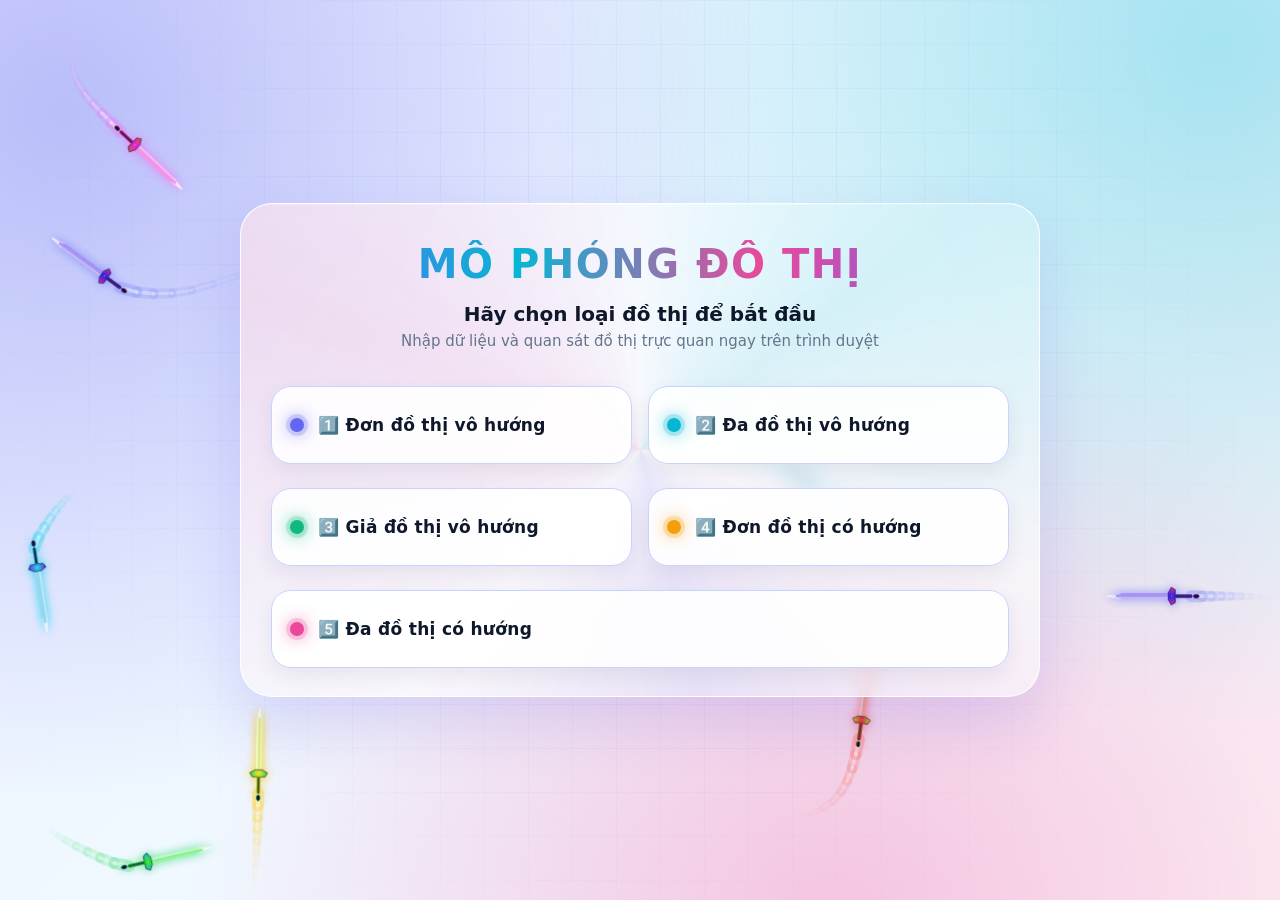
<file: index.html>
<!DOCTYPE html>
<html lang="vi">

<head>
    <meta charset="UTF-8">
    <meta name="viewport" content="width=device-width, initial-scale=1">
    <title>Mô phỏng đồ thị</title>
    <link rel="icon" type="image/svg+xml" href="data:image/svg+xml,%3Csvg%20xmlns=%22http://www.w3.org/2000/svg%22%20viewBox=%220%200%2064%2064%22%3E%3Crect%20width=%2264%22%20height=%2264%22%20rx=%2214%22%20fill=%22%230f172a%22/%3E%3Cg%20stroke=%22%2360a5fa%22%20stroke-width=%224%22%20stroke-linecap=%22round%22%3E%3Cline%20x1=%2216%22%20y1=%2218%22%20x2=%2248%22%20y2=%2216%22/%3E%3Cline%20x1=%2216%22%20y1=%2218%22%20x2=%2232%22%20y2=%2248%22/%3E%3Cline%20x1=%2248%22%20y1=%2216%22%20x2=%2232%22%20y2=%2248%22/%3E%3C/g%3E%3Cg%20fill=%22%23fbbf24%22%20stroke=%22%23f8fafc%22%20stroke-width=%222.5%22%3E%3Ccircle%20cx=%2216%22%20cy=%2218%22%20r=%227%22/%3E%3Ccircle%20cx=%2248%22%20cy=%2216%22%20r=%227%22/%3E%3Ccircle%20cx=%2232%22%20cy=%2248%22%20r=%227%22/%3E%3C/g%3E%3C/svg%3E">
    <link rel="stylesheet" href="css/style.css">
</head>

<body>
    <!-- ===== MÀN HÌNH 1: CHỌN LOẠI ĐỒ THỊ (5 nút do js/giao_dien/doi_giao_dien.js tạo vào #loaiGrid) ===== -->
    <div id="chonLoai">
        <div class="chon-box">
            <h2> MÔ PHỎNG ĐỒ THỊ</h2>
            <p class="chon-mo-ta">Hãy chọn loại đồ thị để bắt đầu</p>
            <p class="chon-sub">Nhập dữ liệu và quan sát đồ thị trực quan ngay trên trình duyệt</p>
            <div class="loai-grid" id="loaiGrid"></div>
        </div>
    </div>

    <!-- ===== MÀN HÌNH 2: MÀN HÌNH CHÍNH (hiện sau khi chọn loại) ===== -->
    <div id="manHinhChinh">
        <!-- Thanh nút góc phải trên (js/giao_dien/thanh_nut.js): hiện đúng nút của chức năng đang chọn (Euler / người phát thư / Kruskal / Prim / Dijkstra) -->
        <div id="thanhNut" class="thanh-nut" hidden></div>
        <h1> MÔ PHỎNG ĐỒ THỊ</h1>
        <div class="selected-type">
            Đang chọn: <span id="loaiDangChon">Chưa chọn</span>
        </div>
        <div class="container">
            <!-- ---- CỘT TRÁI: KHUNG ĐIỀU KHIỂN ---- -->
            <div class="control">
                <h2> Điều khiển</h2>

                <!-- [Mục] Lưu / Reset (luu_tru.js): đồ thị tự động lưu; Reset để về ban đầu -->
                <div class="save-row">
                    <button class="success" onclick="luuNgay(true)">💾 Lưu</button>
                    <button class="danger" onclick="resetDoThi()">↺ Reset</button>
                </div>
                <div class="save-status" id="luuTrangThai">Đồ thị được tự động lưu</div>
                <div class="note ap-dung" data-loai="1,2,3,4,5">📌 <b>Lưu ý:</b> dùng được cho <b>cả 5 loại</b> đồ thị (vô hướng và có hướng).<span class="ap-dung-tt"></span></div>

                <!-- [Mục] Phiên đồ thị: một ô, bấm tiêu đề mới xổ ra -->
                <details class="giai mst-menu">
                    <summary>🗂️ Phiên đồ thị</summary>
                    <div class="giai-body mst-body">
                <div class="note ap-dung" data-loai="1,2,3,4,5">📌 <b>Lưu ý:</b> dùng được cho <b>cả 5 loại</b> đồ thị (vô hướng và có hướng).<span class="ap-dung-tt"></span></div>
                <!-- [Mục] Phiên đồ thị (luu_tru.js): mỗi phiên là 1 đồ thị riêng, bấm vào phiên nào thì đồ thị đó hiện ra -->
                <div class="phien-list" id="danhSachPhien"></div>
                <div class="phien-btns">
                    <button class="success" onclick="phienMoi()">➕ Phiên mới</button>
                    <button class="info" onclick="doiTenPhien()">✏️ Đổi tên</button>
                    <button class="danger" onclick="xoaPhien()">🗑️ Xóa</button>
                </div>
                    </div>
                </details>

                <!-- [Mục] Loại đồ thị: một ô, bấm tiêu đề mới xổ ra (cùng kiểu Phiên đồ thị) -->
                <details class="giai mst-menu">
                    <summary>🧩 Loại đồ thị</summary>
                    <div class="giai-body mst-body">
                        <select id="loai" onchange="hienThiThongTin()"></select>
                    </div>
                </details>

                <!-- [Mục] Giao diện, kiểu nhãn và màu: một ô, bấm tiêu đề mới xổ ra -->
                <details class="giai mst-menu">
                    <summary>🎨 Giao diện &amp; màu sắc</summary>
                    <div class="giai-body mst-body">
                <div class="note ap-dung" data-loai="1,2,3,4,5">📌 <b>Lưu ý:</b> dùng được cho <b>cả 5 loại</b> đồ thị (vô hướng và có hướng).<span class="ap-dung-tt"></span></div>
                <!-- [Mục] Đổi giao diện: Light / Premium / Neon (chonGiaoDien trong doi_giao_dien.js) -->
                <div class="theme-switch">
                    <button class="theme-btn active" id="lightThemeBtn" onclick="chonGiaoDien('light')">☀️ Light</button>
                    <button class="theme-btn" id="premiumThemeBtn" onclick="chonGiaoDien('premium')">✨ Premium</button>
                    <button class="theme-btn" id="darkThemeBtn" onclick="chonGiaoDien('dark')">🌙 Neon</button>
                </div>

                <!-- [Mục] Kiểu nhãn đỉnh/cạnh: Số (0,1,2…) hoặc Chữ (a,b,c…) (chonKieuNhan trong doi_giao_dien.js) -->
                <div class="theme-switch label-switch">
                    <button class="theme-btn active" id="soNhanBtn" onclick="chonKieuNhan('so')">🔢 Nhãn số</button>
                    <button class="theme-btn" id="chuNhanBtn" onclick="chonKieuNhan('chu')">🔤 Nhãn chữ</button>
                </div>
                <div class="note hint" id="goiYNhan">Cạnh hiện dạng (0,1) · (2,3)…</div>

                <!-- [Mục] Chọn màu đỉnh, cạnh, viền, glow (apDungMauDoThi trong doi_giao_dien.js) -->
                <div class="color-row">
                    <div class="color-box"><label for="nodeColor">Màu đỉnh</label><input type="color" id="nodeColor" value="#60a5fa"></div>
                    <div class="color-box"><label for="edgeColor">Màu cạnh</label><input type="color" id="edgeColor" value="#2563eb"></div>
                </div>
                <div class="color-row">
                    <div class="color-box"><label for="nodeBorderColor">Viền đỉnh</label><input type="color" id="nodeBorderColor" value="#0f172a"></div>
                    <div class="color-box"><label for="edgeGlowColor">Glow cạnh</label><input type="color" id="edgeGlowColor" value="#93c5fd"></div>
                </div>
                <button class="info" onclick="apDungMauDoThi()" style="margin-top: 12px;">🎨 Áp dụng màu đồ thị</button>

                    </div>
                </details>

                <!-- [Mục] Tạo đồ thị mới: nhập số đỉnh, số cạnh (taoDoThi trong chinh_sua_canh.js) -->
                <label>Số đỉnh:</label>
                <input type="number" id="soDinh" min="1" value="5">
                <label>Số cạnh:</label>
                <input type="number" id="soCanh" min="0" value="5">
                <button onclick="taoDoThi()">Tạo đồ thị</button>
                <div class="note ap-dung" data-loai="1,2,3,4,5">📌 <b>Lưu ý:</b> dùng được cho <b>cả 5 loại</b> đồ thị (vô hướng và có hướng).<span class="ap-dung-tt"></span></div>
                <div class="note tip">
                    Hướng dẫn: nhập cạnh dạng x y hoặc x y w (w là trọng số), đỉnh từ 0 đến n−1 (hoặc A, B, C… tương ứng). Nhập số hay chữ đều được.
                </div>

                <hr>

                <!-- Mỗi chức năng là một ô <details>: bấm tiêu đề mới xổ ra -->
                <!-- [Mục] Chỉnh sửa cạnh: Thêm (themCanh) / Xóa (xoaCanh) / Sửa (suaCanh) / Sắp xếp lại -->
                <details class="giai mst-menu" data-kq="canh">
                    <summary>✏️ Thêm / xóa / sửa cạnh</summary>
                    <div class="giai-body mst-body">
                <div class="note ap-dung" data-loai="1,2,3,4,5">📌 <b>Lưu ý:</b> dùng được cho <b>cả 5 loại</b> đồ thị (vô hướng và có hướng).<span class="ap-dung-tt"></span></div>
                <div class="note hint">Luật cạnh theo loại: loại 1 không có vòng khuyên và cạnh song song · loại 2 cho cạnh song song · loại 3 cho cả cạnh song song và vòng khuyên · loại 4 (có hướng) mỗi chiều x→y chỉ một cạnh · loại 5 cho cạnh song song x→y. Loại 4, 5 không có vòng khuyên.</div>
                <h3>➕ Thêm cạnh</h3>
                <input type="text" autocomplete="off" id="themX" placeholder="Đỉnh x">
                <input type="text" autocomplete="off" id="themY" placeholder="Đỉnh y">
                <input type="number" id="themW" step="any" placeholder="Trọng số w (có thể bỏ trống)">
                <button class="success" onclick="themCanh()">Thêm cạnh</button>
                <div class="note hint">Ví dụ: 0 1 (hoặc A B) để nối đỉnh 0 (A) với đỉnh 1 (B).</div>

                <!-- [Mục] Xóa cạnh (xoaCanh) -->
                <h3>🗑️ Xóa cạnh</h3>
                <input type="text" autocomplete="off" id="xoaX" placeholder="Đỉnh x">
                <input type="text" autocomplete="off" id="xoaY" placeholder="Đỉnh y">
                <button class="danger" onclick="xoaCanh()">Xóa cạnh</button>

                <!-- [Mục] Sửa cạnh (suaCanh) -->
                <h3>✏️ Sửa cạnh</h3>
                <input type="text" autocomplete="off" id="cuX" placeholder="Đỉnh x cũ">
                <input type="text" autocomplete="off" id="cuY" placeholder="Đỉnh y cũ">
                <input type="text" autocomplete="off" id="moiX" placeholder="Đỉnh x mới">
                <input type="text" autocomplete="off" id="moiY" placeholder="Đỉnh y mới">
                <input type="number" id="moiW" step="any" placeholder="Trọng số mới (bỏ trống = giữ cũ)">
                <button onclick="suaCanh()">Sửa cạnh</button>

                <button class="info" onclick="sapXep()">🔄 Sắp xếp lại</button>
                    </div>
                </details>

                <!-- [Mục] Chu trình Euler: nút điều khiển (htmlDieuKhienEuler trong chu_trinh_euler.js); kết quả hiện ở khung bên phải -->
                <details class="giai mst-menu" data-cn="euler" data-kq="euler">
                    <summary>🔄 Chu trình Euler</summary>
                    <div class="giai-body mst-body">
                <div class="note ap-dung" data-loai="1,2,3,4,5">📌 <b>Lưu ý:</b> dùng được cho <b>cả 5 loại</b> đồ thị. Vô hướng (loại 1–3): các cạnh liên thông và mọi đỉnh bậc chẵn. Có hướng (loại 4–5): liên thông yếu và mọi đỉnh có deg⁺ = deg⁻.<span class="ap-dung-tt"></span></div>
                <div class="note hint">Chọn đỉnh bắt đầu, tô cả chu trình hoặc chạy từng bước. Kết quả xem ở khung bên phải.</div>
                <div id="ctlEuler" class="ctl-kq"><div class="note">Tạo đồ thị để dùng mục này.</div></div>
                    </div>
                </details>

                <!-- [Mục] Bài toán người phát thư (giaiNguoiPhatThu trong nguoi_phat_thu.js) -->
                <details class="giai mst-menu" data-cn="npt" data-kq="npt">
                    <summary>📮 Bài toán người phát thư</summary>
                    <div class="giai-body mst-body">
                <div class="note ap-dung" data-loai="1,2,3">📌 <b>Lưu ý:</b> chỉ dùng được cho <b>loại 1, 2, 3</b> (đồ thị vô hướng), gồm cả phần <b>Đi hành trình</b>; <b>không dùng</b> cho loại 4, 5 (có hướng).<span class="ap-dung-tt"></span></div>
                <div class="note hint">Tìm hành trình ngắn nhất đi qua mọi cạnh rồi quay về (đồ thị vô hướng). Cạnh không có trọng số tính w = 1.</div>
                <button class="success" onclick="giaiNguoiPhatThu()">📮 Phân tích &amp; giải bài toán</button>
                <button class="info" onclick="moPhongNguoiPhatThu()">🎬 Mô phỏng từng bước</button>
                <div id="ctlNPT" class="ctl-kq"></div>   <!-- nút chọn phân hoạch / thêm cạnh / điều khiển từng bước (htmlDieuKhienNPT) -->
                    </div>
                </details>

                <!-- [Mục] Thuật toán tìm cây khung nhỏ nhất: bấm tiêu đề mới xổ ra, trong đó chọn Kruskal (kruskal.js) hoặc Prim (prim.js) -->
                <details class="giai mst-menu" data-kq="kruskal">
                    <summary>🌲 Thuật toán tìm cây khung nhỏ nhất</summary>
                    <div class="giai-body mst-body">
                        <div class="note ap-dung" data-loai="1,2,3">📌 <b>Lưu ý:</b> chỉ dùng được (cả Kruskal và Prim) cho <b>loại 1, 2, 3</b> (đồ thị vô hướng); <b>không dùng</b> cho loại 4, 5 (có hướng).<span class="ap-dung-tt"></span></div>
                        <div class="note hint">Tìm cây khung nhỏ nhất của đồ thị vô hướng có trọng số. Cạnh không có trọng số tính w = 1. Chọn một thuật toán bên dưới.</div>

                        <!-- Kruskal (giaiKruskal trong kruskal.js) -->
                        <div class="mst-algo" data-cn="kruskal" data-kq="kruskal">
                            <b>🌲 Kruskal</b>
                            <div class="note">Xếp cạnh tăng dần, thêm cạnh nào không tạo chu trình.</div>
                            <div class="note ap-dung" data-loai="1,2,3">📌 <b>Lưu ý:</b> chỉ dùng được cho <b>loại 1, 2, 3</b> (đồ thị vô hướng); <b>không dùng</b> cho loại 4, 5 (có hướng).<span class="ap-dung-tt"></span></div>
                            <button class="success" onclick="giaiKruskal()">🌲 Phân tích &amp; giải Kruskal</button>
                            <div id="ctlKruskal" class="ctl-kq"></div>
                        </div>

                        <!-- Prim (giaiPrim trong prim.js) -->
                        <div class="mst-algo" data-cn="prim" data-kq="prim">
                            <b>🌳 Prim</b>
                            <div class="note">Xuất phát từ một đỉnh, mỗi bước thêm cạnh nhỏ nhất nối cây với một đỉnh chưa có trong cây. Ra kết quả sẽ xóa các cạnh thừa; bấm “Hủy mô phỏng” để trả đồ thị về bình thường.</div>
                            <div class="note ap-dung" data-loai="1,2,3">📌 <b>Lưu ý:</b> chỉ dùng được cho <b>loại 1, 2, 3</b> (đồ thị vô hướng); <b>không dùng</b> cho loại 4, 5 (có hướng).<span class="ap-dung-tt"></span></div>
                            <button class="success" onclick="giaiPrim()">🌳 Phân tích &amp; giải Prim</button>
                            <div id="ctlPrim" class="ctl-kq"></div>
                        </div>

                        <!-- Ví dụ dùng chung cho cả hai thuật toán (napViDuKruskal trong kruskal.js) -->
                        <div class="mst-algo">
                            <b>📥 Nạp ví dụ (dùng cho cả hai)</b>
                            <div class="save-row">
                                <button class="info" onclick="napViDuKruskal(1)">Ví dụ (6 đỉnh)</button>
                                <button class="info" onclick="napViDuKruskal(2)">Bài tập (9 đỉnh)</button>
                            </div>
                            <div class="note hint">Ví dụ 6 đỉnh: A, B, C, D, E, F được đánh số 0, 1, 2, 3, 4, 5.</div>
                            <div class="note ap-dung">📌 <b>Lưu ý:</b> cả <b>Ví dụ (6 đỉnh)</b> và <b>Bài tập (9 đỉnh)</b> tự nạp thành <b>loại 1</b> (đơn đồ thị vô hướng, có trọng số) nên dùng được cho: <b>Kruskal, Prim</b>, người phát thư (và đi hành trình), Euler, đường đi &amp; chu trình. Nạp xong mà đổi sang loại 4, 5 (có hướng) thì Kruskal, Prim và người phát thư không còn dùng được.</div>
                        </div>
                    </div>
                </details>

                <!-- [Mục] Đường đi ngắn nhất Dijkstra (dijkstra.js): chọn đỉnh nguồn (và đỉnh đích) -> bấm Bước tiếp / Tự chạy; bảng từng bước + cách giải chi tiết ở khung bên phải -->
                <details class="giai mst-menu" data-cn="dijkstra" data-kq="dijkstra">
                    <summary>🛣️ Đường đi ngắn nhất (Dijkstra)</summary>
                    <div class="giai-body mst-body">
                        <div class="note ap-dung" data-loai="1,2,3,4,5">📌 <b>Lưu ý:</b> dùng được cho <b>cả 5 loại</b> đồ thị. Vô hướng đi được cả hai chiều cạnh; có hướng chỉ đi đúng chiều mũi tên. Cần mọi trọng số ≥ 0 (cạnh không có trọng số tính w = 1).<span class="ap-dung-tt"></span></div>
                        <div class="note hint">Từ một đỉnh nguồn, mỗi bước chốt đỉnh chưa chốt có khoảng cách nhỏ nhất rồi cập nhật các đỉnh kề. Mỗi đỉnh hiện ô (d, p) ngay trên hình; kết quả, bảng các bước và “Cách giải chi tiết” xem ở khung bên phải.</div>
                        <div id="ctlDijkstra" class="ctl-kq"><div class="note">Tạo đồ thị để dùng mục này.</div></div>
                        <div class="mst-algo">
                            <b>📥 Nạp ví dụ</b>
                            <button class="info" onclick="napViDuDijkstra()">Ví dụ trong file Word (8 đỉnh)</button>
                            <div class="note hint">Đỉnh u₀, r, s, t, x, y, z, w được đánh số 0, 1, 2, 3, 4, 5, 6, 7 (bấm “Nhãn chữ” thì hiện A…H). Nguồn là đỉnh 0; kết quả mong đợi: y=1, r=3, z=4, t=6, x=7, s=8, w=9.</div>
                            <div class="note ap-dung">📌 <b>Lưu ý:</b> ví dụ tự nạp thành <b>loại 1</b> (đơn đồ thị vô hướng, có trọng số). Đổi sang loại 4, 5 thì Dijkstra vẫn dùng được nhưng chỉ đi đúng chiều mũi tên.</div>
                        </div>
                    </div>
                </details>

                <!-- [Mục] Đường đi & chu trình (duong_di.js): chọn loại + đỉnh xuất phát / đích -> Tìm kiếm -> bấm một kết quả để tô lên đồ thị -->
                <details class="giai mst-menu dd-menu">
                    <summary>🛤️ Đường đi &amp; chu trình</summary>
                    <div class="giai-body mst-body">
                        <div class="note ap-dung" data-loai="1,2,3,4,5">📌 <b>Lưu ý:</b> dùng được cho <b>cả 5 loại</b> đồ thị. Với đồ thị có hướng, đường đi và chu trình phải đi đúng chiều mũi tên.<span class="ap-dung-tt"></span></div>
                        <label for="ddLoai">Loại đường đi / chu trình:</label>
                        <select id="ddLoai" onchange="ddDoiLoai()">
                            <option value="tatca">Tất cả loại (liệt kê mọi đường, rồi xét từng loại)</option>
                            <optgroup label="Đường đi (từ đỉnh xuất phát đến đỉnh đích)">
                                <option value="duong:sc">Đường đi sơ cấp (không lặp đỉnh)</option>
                                <option value="duong:don">Đường đi đơn (không lặp cạnh)</option>
                                <option value="duong:chung">Đường đi chung (cho phép lặp)</option>
                                <option value="duong:nncanh">Ngắn nhất theo số cạnh</option>
                                <option value="duong:nnw">Ngắn nhất theo tổng trọng số</option>
                            </optgroup>
                            <optgroup label="Chu trình (xuất phát và quay về cùng một đỉnh)">
                                <option value="ct:sc">Chu trình sơ cấp (không lặp đỉnh)</option>
                                <option value="ct:don">Chu trình đơn (không lặp cạnh)</option>
                                <option value="ct:chung">Chu trình chung (cho phép lặp)</option>
                                <option value="ct:nncanh">Chu trình ngắn nhất theo số cạnh</option>
                                <option value="ct:nnw">Chu trình ngắn nhất theo tổng trọng số</option>
                            </optgroup>
                        </select>
                        <div class="dd-row">
                            <div><label for="ddXuatPhat">Đỉnh xuất phát</label><input type="text" autocomplete="off" id="ddXuatPhat" placeholder="vd: 2" oninput="ddGoDinhDau()" onkeydown="if (event.key === 'Enter') ddTim()"></div>
                            <div><label for="ddDich">Đỉnh đích</label><input type="text" autocomplete="off" id="ddDich" placeholder="vd: 7" onkeydown="if (event.key === 'Enter') ddTim()"></div>
                        </div>
                        <div class="save-row">
                            <button class="success" onclick="ddTim()">🔍 Tìm kiếm</button>
                            <button class="danger" onclick="ddXoaTo()">✖ Xóa tô màu</button>
                        </div>
                        <label for="ddLoc">Lọc đường đi nhanh</label>
                        <input type="text" autocomplete="off" id="ddLoc" placeholder="Ví dụ: Nhập 12542 để tìm đường 1->2->5->4->2" oninput="ddLocNhanh()">
                        <label>Kết quả (bấm để xem trên đồ thị):</label>
                        <div class="dd-kq" id="ddKetQua"><div class="dd-rong">Chọn loại, nhập đỉnh rồi bấm “Tìm kiếm”. Với chu trình chỉ cần đỉnh xuất phát. Chọn “Tất cả loại” để xem mọi đường nối 2 đỉnh (mỗi dòng có nhãn sơ cấp / đơn / chung); để trống đỉnh đích hoặc nhập trùng đỉnh xuất phát thì ra các chu trình. Cạnh không có trọng số tính w = 1.</div></div>
                    </div>
                </details>
            </div>

            <!-- ---- CỘT GIỮA: VÙNG ĐỒ THỊ ----
                 svg = hình vẽ đồ thị (ve_do_thi.js) | #thongTin = đỉnh/cạnh, bậc, DANH SÁCH KỀ, ma trận (thong_tin.js) -->
            <div class="graph-area">
                <!-- Thanh phóng to / thu nhỏ nằm ngay trên khung đồ thị (zoom trong ve_do_thi.js) -->
                <div class="zoom-bar" id="zoomBar">
                    <button type="button" id="zoomRa" title="Thu nhỏ" onclick="thuNho()">−</button>
                    <span id="zoomPhanTram" title="Mức phóng to hiện tại">100%</span>
                    <button type="button" id="zoomVao" title="Phóng to" onclick="phongTo()">+</button>
                    <button type="button" class="zoom-dat-lai" title="Về 100%" onclick="datLaiZoom()">⟲ 100%</button>
                </div>
                <svg id="svg"></svg>
                <div class="note foot">Có thể kéo trực tiếp các đỉnh trên màn hình.</div>
            </div>

            <!-- ---- CỘT PHẢI: KHUNG THÔNG TIN (cuộn độc lập) ----
                 #thongTin = đỉnh/cạnh, bậc, DANH SÁCH KỀ, ma trận, Euler, người phát thư... (js/chuc_nang/bieu_dien/thong_tin.js) -->
            <div class="info-area">
                <div id="thongTin">Chưa có đồ thị</div>
            </div>
        </div>
    </div>

    <!-- ===== NẠP SCRIPT (KHÔNG ĐỔI THỨ TỰ): cau_hinh -> trang_thai -> kiem_tra -> doi_giao_dien -> chinh_sua_canh -> ve_do_thi -> dieu_khien_buoc -> ma_tran -> danh_sach_ke -> thanh_phan_lien_thong -> chu_trinh_euler -> nguoi_phat_thu -> kruskal -> prim -> dijkstra -> duong_di -> cach_giai -> thanh_nut -> luu_y_loai -> thong_tin -> luu_tru -> chinh ===== -->
    <script src="js/dung_chung/cau_hinh.js"></script>
    <script src="js/dung_chung/trang_thai.js"></script>
    <script src="js/dung_chung/kiem_tra.js"></script>
    <script src="js/giao_dien/doi_giao_dien.js"></script>
    <script src="js/loi/chinh_sua_canh.js"></script>
    <script src="js/loi/ve_do_thi.js"></script>
    <script src="js/loi/dieu_khien_buoc.js"></script>
    <script src="js/chuc_nang/bieu_dien/ma_tran.js"></script>
    <script src="js/chuc_nang/bieu_dien/danh_sach_ke.js"></script>
    <script src="js/chuc_nang/bieu_dien/thanh_phan_lien_thong.js"></script>
    <script src="js/chuc_nang/chu_trinh_euler.js"></script>
    <script src="js/chuc_nang/nguoi_phat_thu.js"></script>
    <script src="js/chuc_nang/kruskal.js"></script>
    <script src="js/chuc_nang/prim.js"></script>
    <script src="js/chuc_nang/dijkstra.js"></script>
    <script src="js/chuc_nang/duong_di.js"></script>
    <script src="js/chuc_nang/cach_giai.js"></script>
    <script src="js/giao_dien/thanh_nut.js"></script>
    <script src="js/giao_dien/luu_y_loai.js"></script>
    <script src="js/giao_dien/cuon_ket_qua.js"></script>
    <script src="js/chuc_nang/bieu_dien/thong_tin.js"></script>
    <script src="js/loi/luu_tru.js"></script>
    <script src="js/chinh.js"></script>   <!-- khởi động: khôi phục dữ liệu đã lưu (nạp sau cùng) -->

    <!-- ===== HIỆU ỨNG NỀN: phi kiếm bay (chỉ trang trí, không liên quan đồ thị) ===== -->
    <!-- Nền: 8 thanh phi kiếm (màn chọn loại) + 4 thanh bay ngang (màn chính); gốc: 12 (cùng kiểu kiếm của Luu_Tru_Ca_Nhan), 6 màu, bay phía sau, xuyên qua lớp kính mờ của khung đồ thị -->
    <canvas id="swordBg" aria-hidden="true" style="position:fixed;left:0;top:0;width:100%;height:100%;z-index:-1;pointer-events:none"></canvas>
    <script src="js/giao_dien/hieu_ung_phi_kiem.js"></script>
</body>

</html>
</file>
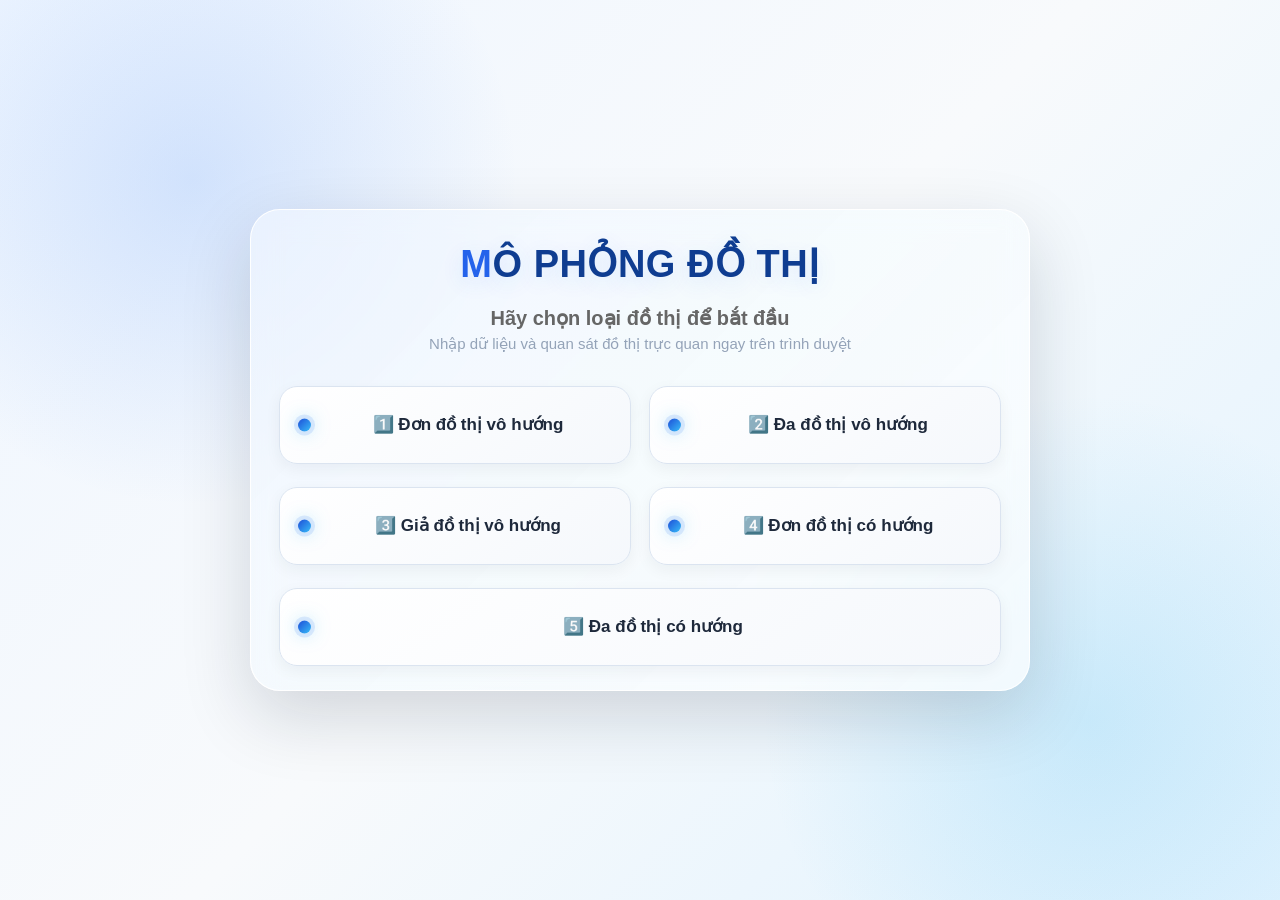
<file: dothi.html>
<!DOCTYPE html>
<html lang="vi">

<head>
    <meta charset="UTF-8">
    <title>Mô phỏng đồ thị</title>

    <style>
        * {
            box-sizing: border-box;
        }

        body {
            margin: 0;
            font-family: Arial, sans-serif;
            background: #f2f4f7;
        }

        h1 {
            text-align: center;
            margin: 15px;
        }

        .container {
            display: flex;
            gap: 15px;
            padding: 15px;
            flex: 1;
            min-height: 0;
            overflow: hidden;
        }

        /* =========================
           BẢNG ĐIỀU KHIỂN
        ========================= */

        .control {
            width: 300px;
            flex: 0 0 300px;
            min-height: 0;
            overflow-y: auto;
            background: white;
            padding: 20px;
            border-radius: 12px;
            box-shadow: 0 3px 10px #aaa;
        }

        .theme-switch {
            display: grid;
            grid-template-columns: repeat(3, 1fr);
            gap: 8px;
            margin: 12px 0 8px;
        }

        .theme-btn {
            width: 100%;
            padding: 10px 8px;
            border-radius: 10px;
            border: 1px solid #cbd5e1;
            background: #f8fafc;
            color: #0f172a;
            font-weight: 700;
            transition: 0.2s ease;
        }

        .theme-btn.active {
            background: linear-gradient(135deg, #2563eb, #0ea5e9);
            color: white;
            border-color: transparent;
            box-shadow: 0 8px 18px rgba(37, 99, 235, 0.26);
        }

        .control h2 {
            margin-top: 0;
        }

        label {
            display: block;
            margin-top: 12px;
            font-weight: bold;
        }

        .color-row {
            display: grid;
            grid-template-columns: 1fr 1fr;
            gap: 10px;
            margin-top: 10px;
        }

        .color-box {
            display: flex;
            flex-direction: column;
            gap: 6px;
        }

        .color-box label {
            margin-top: 0;
            font-size: 13px;
        }

        input[type="color"] {
            width: 100%;
            min-height: 42px;
            padding: 4px !important;
            border-radius: 10px;
            background: white;
            border: 1px solid #cbd5e1;
            cursor: pointer;
        }

        input,
        select,
        button {
            width: 100%;
            padding: 9px;
            margin-top: 5px;
            border-radius: 6px;
            border: 1px solid #aaa;
        }

        button {
            cursor: pointer;
            background: #2196f3;
            color: white;
            border: none;
            font-weight: bold;
        }

        button:hover {
            background: #1976d2;
        }

        .danger {
            background: #e53935;
        }

        .danger:hover {
            background: #c62828;
        }

        .success {
            background: #43a047;
        }

        .success:hover {
            background: #2e7d32;
        }

        .info {
            background: #757575;
        }

        /* =========================
           KHU VỰC ĐỒ THỊ
        ========================= */

        .graph-area {
            flex: 1;
            min-width: 0;
            min-height: 0;
            background: linear-gradient(135deg, rgba(255,255,255,0.98), rgba(239,246,255,0.96));
            border-radius: 18px;
            box-shadow: 0 18px 42px rgba(30, 41, 59, 0.12);
            overflow-x: hidden;
            overflow-y: auto;
            border: 1px solid rgba(148, 163, 184, 0.3);
        }

        svg {
            width: 100%;
            height: 700px;
            background:
                radial-gradient(circle at 50% 20%, rgba(96, 165, 250, 0.09), transparent 30%),
                linear-gradient(180deg, rgba(255,255,255,0.8), rgba(238,242,255,0.95));
            display: block;
        }

        /* =========================
           ĐỈNH
        ========================= */

        .node {
            fill: lightblue;
            stroke: black;
            stroke-width: 2;
            cursor: grab;
        }

        .node:hover {
            fill: #90caf9;
        }

        .node-text {
            font-size: 16px;
            font-weight: bold;
            text-anchor: middle;
            dominant-baseline: middle;
            pointer-events: none;
        }

        /* =========================
           CẠNH
        ========================= */

        .edge {
            stroke: #1d4ed8;
            stroke-width: 3.2;
            fill: none;
            stroke-linecap: round;
            stroke-linejoin: round;
            filter: drop-shadow(0 0 10px rgba(37, 99, 235, 0.45));
        }

        .edge-label {
            fill: #0f172a;
            font-size: 13px;
            font-weight: 700;
            text-anchor: middle;
            letter-spacing: 0.02em;
            paint-order: stroke;
            stroke: rgba(255,255,255,0.8);
            stroke-width: 2px;
        }

        .edge-hit {
            stroke: transparent;
            stroke-width: 15;
            fill: none;
            cursor: pointer;
        }

        /* =========================
           THÔNG TIN
        ========================= */

        #thongTin {
            margin-top: 15px;
            padding: 10px;
            background: #eeeeee;
            border-radius: 8px;
            font-size: 14px;
        }

        .degree-values {
            line-height: 1.8;
        }

        .degree-category,
        .degree-total {
            margin-top: 8px;
            padding: 9px 10px;
            border-radius: 8px;
            background: rgba(148, 163, 184, 0.14);
        }

        .degree-total-heading {
            margin: 24px 0 8px;
            font-size: 20px;
        }

        .degree-total {
            border-left: 3px solid #d4a017;
            font-weight: 700;
        }

        .directed-degree-heading {
            margin: 24px 0 8px;
        }

        .directed-degree-table-wrap {
            overflow-x: auto;
            padding: 10px;
            border: 1px solid #e2e8f0;
            border-radius: 10px;
            background: rgba(255, 255, 255, 0.75);
        }

        .directed-degree-table {
            width: 100%;
            border-collapse: collapse;
            text-align: center;
        }

        .directed-degree-table th,
        .directed-degree-table td {
            padding: 7px 10px;
            border-bottom: 1px solid #e2e8f0;
        }

        .directed-degree-table tbody tr:nth-child(even) {
            background: rgba(148, 163, 184, 0.12);
        }

        .directed-degree-sums {
            margin-top: 8px;
            padding: 9px 10px;
            border-left: 3px solid #d4a017;
            border-radius: 8px;
            background: rgba(148, 163, 184, 0.18);
            font-weight: 700;
            line-height: 1.8;
        }

        .adjacency-matrix-heading {
            margin: 24px 0 8px;
        }

        .adjacency-matrix-wrap {
            overflow: auto;
            max-width: 100%;
            padding: 10px;
            border: 1px solid #e2e8f0;
            border-radius: 10px;
            background: rgba(255, 255, 255, 0.75);
        }

        .adjacency-matrix {
            border-collapse: collapse;
            text-align: center;
            min-width: 100%;
        }

        .adjacency-matrix th,
        .adjacency-matrix td {
            min-width: 38px;
            padding: 7px 10px;
            border-bottom: 1px solid #e2e8f0;
        }

        .adjacency-matrix thead th,
        .adjacency-matrix tbody th {
            color: #1d4ed8;
            background: rgba(148, 163, 184, 0.12);
        }

        .adjacency-matrix tbody tr:nth-child(even) {
            background: rgba(148, 163, 184, 0.08);
        }

        .adjacency-matrix-note {
            margin-top: 8px;
            color: #64748b;
            font-size: 12px;
        }

        .note {
            font-size: 13px;
            color: #555;
            margin-top: 10px;
        }

        /* =========================
           MÀN HÌNH CHỌN LOẠI ĐỒ THỊ
        ========================= */
        #chonLoai {
            position: fixed;
            inset: 0;
            background:
                radial-gradient(circle at 20% 20%, rgba(96,165,250,0.16), transparent 24%),
                radial-gradient(circle at 80% 0%, rgba(59,130,246,0.18), transparent 22%),
                radial-gradient(circle at 50% 100%, rgba(168,85,247,0.14), transparent 28%),
                linear-gradient(135deg, #dfeeff 0%, #eff7ff 28%, #edfafe 100%);
            display: flex;
            align-items: center;
            justify-content: center;
            z-index: 9999;
        }

        .chon-box {
            width: min(780px, 92vw);
            background: rgba(255, 255, 255, 0.7);
            backdrop-filter: blur(14px);
            -webkit-backdrop-filter: blur(14px);
            padding: 32px 28px 24px;
            border-radius: 30px;
            box-shadow: 0 28px 80px rgba(15, 23, 42, 0.14);
            border: 1px solid rgba(191,219,254,0.9);
            text-align: center;
            position: relative;
            overflow: hidden;
        }

        .chon-box::before {
            content: "";
            position: absolute;
            inset: 0;
            background: linear-gradient(135deg, rgba(59,130,246,0.06), rgba(14,165,233,0.03), rgba(255,255,255,0));
            pointer-events: none;
        }

        .chon-box h2 {
            position: relative;
            margin-top: 0;
            margin-bottom: 18px;
            font-size: 38px;
            line-height: 1.2;
            color: #1d4ed8;
            letter-spacing: 0.8px;
            text-shadow: 0 6px 22px rgba(37,99,235,0.12);
        }

        .chon-mo-ta {
            position: relative;
            margin: 0 0 6px;
            color: #0f172a;
            font-size: 20px;
            font-weight: 700;
        }

        .chon-box p:last-of-type {
            position: relative;
            margin: 0;
            font-size: 15px;
            color: #475569;
        }

        .loai-grid {
            position: relative;
            display: grid;
            grid-template-columns: repeat(2, minmax(0, 1fr));
            gap: 18px;
            margin-top: 28px;
        }

        .loai-btn {
            position: relative;
            padding: 22px 18px 22px 44px;
            background: linear-gradient(180deg, rgba(255,255,255,0.97), rgba(236,245,255,0.95));
            color: #0f172a;
            border: 1px solid rgba(148,163,184,0.5);
            border-radius: 18px;
            font-size: 17px;
            font-weight: 800;
            box-shadow: 0 10px 22px rgba(15, 23, 42, 0.06);
            transition: all 0.25s ease;
            overflow: hidden;
        }

        .loai-btn:hover {
            background: linear-gradient(180deg, rgba(219,234,254,1), rgba(255,255,255,1));
            border-color: rgba(37,99,235,0.9);
            transform: translateY(-3px) scale(1.01);
            box-shadow: 0 18px 32px rgba(37,99,235,0.14);
        }

        .loai-btn:last-child {
            grid-column: 1 / -1;
        }

        .loai-btn::before {
            content: "";
            position: absolute;
            left: 18px;
            top: 50%;
            transform: translateY(-50%);
            width: 13px;
            height: 13px;
            border-radius: 50%;
            background: linear-gradient(135deg, #1d4ed8, #38bdf8);
            box-shadow: 0 0 0 4px rgba(37,99,235,0.12), 0 0 18px rgba(56,189,248,0.55);
        }

        .loai-btn::after {
            content: "";
            position: absolute;
            inset: 0;
            border-radius: inherit;
            background: linear-gradient(135deg, rgba(96,165,250,0.08), rgba(147,197,253,0.02), rgba(255,255,255,0));
            opacity: 0;
            transition: opacity 0.25s ease;
        }

        .loai-btn:hover::after {
            opacity: 1;
        }

        .loai-btn.flash {
            animation: pulseGlow 0.75s ease;
        }

        .chon-box.pulse-box {
            animation: modalPulse 0.75s ease;
        }

        @keyframes pulseGlow {
            0% {
                transform: scale(1);
                box-shadow: 0 10px 22px rgba(15, 23, 42, 0.06);
                filter: brightness(1);
            }
            20% {
                transform: scale(1.03);
                box-shadow: 0 0 0 4px rgba(96,165,250,0.18), 0 0 30px rgba(96,165,250,0.6), 0 18px 32px rgba(37,99,235,0.16);
                filter: brightness(1.2);
            }
            40% {
                transform: scale(0.985);
                box-shadow: 0 0 0 10px rgba(96,165,250,0.08), 0 0 32px rgba(59,130,246,0.5);
            }
            60% {
                transform: scale(1.02);
                filter: brightness(1.35);
            }
            100% {
                transform: scale(1);
                box-shadow: 0 10px 22px rgba(15, 23, 42, 0.06);
                filter: brightness(1);
            }
        }

        @keyframes modalPulse {
            0% {
                transform: scale(1);
                box-shadow: 0 28px 80px rgba(15, 23, 42, 0.14);
            }
            30% {
                transform: scale(1.01);
                box-shadow: 0 0 0 10px rgba(96,165,250,0.08), 0 30px 90px rgba(59,130,246,0.18);
            }
            65% {
                transform: scale(0.995);
            }
            100% {
                transform: scale(1);
                box-shadow: 0 28px 80px rgba(15, 23, 42, 0.14);
            }
        }

        #manHinhChinh {
            display: none;
            position: fixed;
            inset: 0;
            flex-direction: column;
            height: 100vh;
            overflow: hidden;
        }

        .chon-mo-ta {
            color: #666;
            margin-bottom: 5px;
        }

        #cacCanhNhap {
            margin-top: 12px;
            max-height: 250px;
            overflow-y: auto;
        }

        .dong-canh {
            display: grid;
            grid-template-columns: 55px 1fr 1fr;
            gap: 6px;
            align-items: center;
            margin-bottom: 6px;
        }

        .dong-canh span {
            font-weight: bold;
        }

        .dong-canh input {
            margin-top: 0;
        }

    
        /* ==========================================
           GIAO DIỆN HIỆN ĐẠI - GRAPH VISUALIZER
        ========================================== */
        :root {
            --primary: #2563eb;
            --primary-dark: #1d4ed8;
            --success: #16a34a;
            --danger: #dc2626;
            --warning: #f59e0b;
            --text: #172033;
            --muted: #64748b;
            --border: #e2e8f0;
            --panel: rgba(255,255,255,.94);
            --shadow: 0 12px 35px rgba(15,23,42,.10);
        }

        body {
            margin: 0;
            min-height: 100vh;
            font-family: "Segoe UI", Arial, sans-serif;
            color: var(--text);
            background:
                radial-gradient(circle at 10% 10%, rgba(37,99,235,.13), transparent 28%),
                radial-gradient(circle at 90% 90%, rgba(14,165,233,.12), transparent 30%),
                linear-gradient(135deg, #f8fbff 0%, #eef4fb 100%);
        }

        body.theme-dark {
            color: #e2e8f0;
            background:
                radial-gradient(circle at 15% 15%, rgba(168,85,247,.22), transparent 28%),
                radial-gradient(circle at 85% 80%, rgba(34,211,238,.18), transparent 25%),
                linear-gradient(140deg, #020817 0%, #0f172a 38%, #111827 100%);
        }

        body.theme-premium {
            color: #e5eefb;
            background:
                radial-gradient(circle at 20% 10%, rgba(250,204,21,.18), transparent 20%),
                radial-gradient(circle at 80% 20%, rgba(14,165,233,.22), transparent 25%),
                linear-gradient(135deg, #0b1020 0%, #101b33 36%, #111827 100%);
        }

        h1, h2, h3 {
            color: var(--text);
        }

        button, input, select {
            font-family: inherit;
        }

        button {
            border: 0;
            cursor: pointer;
            transition: .2s ease;
        }

        button:hover {
            transform: translateY(-1px);
        }

        /* Header */
        .header, header {
            position: sticky;
            top: 0;
            z-index: 100;
            backdrop-filter: blur(14px);
            background: rgba(255,255,255,.84);
            border-bottom: 1px solid rgba(226,232,240,.9);
            box-shadow: 0 4px 20px rgba(15,23,42,.06);
        }

        /* Panel điều khiển */
        .sidebar, .control-panel, #controls {
            border: 1px solid rgba(255,255,255,.8) !important;
            border-radius: 20px !important;
            box-shadow: var(--shadow) !important;
            background: var(--panel) !important;
        }

        body.theme-dark .control,
        body.theme-dark .graph-area,
        body.theme-premium .control,
        body.theme-premium .graph-area {
            background: linear-gradient(135deg, rgba(15,23,42,0.96), rgba(17,24,39,0.94)) !important;
            border: 1px solid rgba(148,163,184,0.32) !important;
            box-shadow: 0 18px 42px rgba(15, 118, 110, 0.18) !important;
        }

        body.theme-dark .control,
        body.theme-dark .graph-area,
        body.theme-dark #thongTin,
        body.theme-dark input,
        body.theme-dark select,
        body.theme-premium .control,
        body.theme-premium .graph-area,
        body.theme-premium #thongTin,
        body.theme-premium input,
        body.theme-premium select {
            color: #e2e8f0;
        }

        body.theme-dark input,
        body.theme-dark select,
        body.theme-premium input,
        body.theme-premium select {
            background: rgba(15, 23, 42, 0.9);
            border-color: rgba(148,163,184,0.5) !important;
            color: #f8fafc;
        }

        body.theme-dark .theme-btn,
        body.theme-premium .theme-btn {
            background: rgba(15, 23, 42, 0.75);
            color: #e2e8f0;
            border-color: rgba(148,163,184,0.3);
        }

        body.theme-premium .theme-btn.active {
            background: linear-gradient(135deg, #f59e0b, #f97316);
            color: #fff;
        }

        label {
            color: #334155;
            font-weight: 700;
        }

        input, select {
            border: 1px solid #cbd5e1 !important;
            border-radius: 10px !important;
            padding: 10px 12px !important;
            outline: none;
            background: #fff;
            transition: .2s;
        }

        input:focus, select:focus {
            border-color: var(--primary) !important;
            box-shadow: 0 0 0 4px rgba(37,99,235,.12);
        }

        .loai-btn {
            position: relative;
            overflow: hidden;
            min-height: 78px;
            border: 1px solid #dbe4f0 !important;
            background: linear-gradient(145deg,#fff,#f5f8fc) !important;
            box-shadow: 0 5px 16px rgba(15,23,42,.05);
            color: #1e293b !important;
        }

        .loai-btn:hover {
            border-color: #60a5fa !important;
            box-shadow: 0 9px 24px rgba(37,99,235,.15);
            background: linear-gradient(145deg,#eff6ff,#fff) !important;
        }

        #chonLoai {
            background:
                radial-gradient(circle at 15% 20%, rgba(59,130,246,.18), transparent 25%),
                radial-gradient(circle at 85% 80%, rgba(14,165,233,.15), transparent 25%),
                linear-gradient(135deg,#eff6ff,#f8fafc 50%,#e0f2fe);
        }

        .chon-box {
            border: 1px solid rgba(255,255,255,.9);
            box-shadow: 0 25px 70px rgba(15,23,42,.16);
        }

        .chon-box h2 {
            letter-spacing: .5px;
        }

        /* Khu vực canvas */
        canvas {
            border-radius: 18px !important;
            border: 1px solid #e2e8f0 !important;
            box-shadow: inset 0 0 0 1px rgba(255,255,255,.8),
                        0 12px 35px rgba(15,23,42,.07) !important;
        }

        /* Các nút thao tác */
        button.success, .success {
            background: linear-gradient(135deg,#16a34a,#22c55e) !important;
            box-shadow: 0 6px 15px rgba(22,163,74,.18);
        }

        button.danger, .danger {
            background: linear-gradient(135deg,#dc2626,#ef4444) !important;
            box-shadow: 0 6px 15px rgba(220,38,38,.18);
        }

        #vungNhapCanh {
            padding: 15px;
            border: 1px solid #dbeafe;
            border-radius: 14px;
            background: linear-gradient(145deg,#f8fbff,#eff6ff);
        }

        .dong-canh {
            padding: 5px 0;
        }

        .dong-canh span {
            color: var(--primary);
        }

        /* Thanh trạng thái */
        .status, #thongTin {
            border-radius: 12px;
            background: #f8fafc;
            border: 1px solid var(--border);
            color: #475569;
        }

        /* Hiệu ứng nhẹ */
        @keyframes fadeIn {
            from { opacity: 0; transform: translateY(8px); }
            to { opacity: 1; transform: translateY(0); }
        }

        #manHinhChinh {
            animation: fadeIn .35s ease;
        }

        /* Responsive */
        @media (max-width: 900px) {
            .loai-grid {
                grid-template-columns: 1fr !important;
            }

            .loai-btn:last-child {
                grid-column: auto !important;
            }

            .container {
                flex-direction: column;
            }

            .control {
                width: 100%;
                flex: 0 0 45%;
            }

            .graph-area {
                flex: 1 1 auto;
            }
        }

    
        /* ==========================================
           MÀU XANH KIỂU MA TRẬN
        ========================================== */
        .graph-theme-blue {
            background:
                linear-gradient(rgba(37,99,235,.035) 1px, transparent 1px),
                linear-gradient(90deg, rgba(37,99,235,.035) 1px, transparent 1px),
                #ffffff;
            background-size: 25px 25px;
        }

        #loaiDangChon {
            color: #1d4ed8 !important;
        }

        .chon-box h2 {
            color: #0f3d91;
        }

        .chon-box h2::first-letter {
            color: #2563eb;
        }

        .loai-btn:hover {
            background: linear-gradient(145deg, #dbeafe, #eff6ff) !important;
            border-color: #3b82f6 !important;
        }

        .success {
            background: linear-gradient(135deg, #2563eb, #3b82f6) !important;
        }

        .success:hover {
            background: linear-gradient(135deg, #1d4ed8, #2563eb) !important;
        }

        .dong-canh span {
            color: #1d4ed8 !important;
        }

        #vungNhapCanh {
            border-color: #bfdbfe !important;
            background: linear-gradient(145deg, #f8fbff, #eff6ff) !important;
        }
    /* ================================
   NỀN XANH RỰC RỠ
================================ */

body {
    background:
        radial-gradient(circle at 10% 10%,
            rgba(0, 140, 255, 0.35),
            transparent 28%),

        radial-gradient(circle at 90% 15%,
            rgba(0, 220, 255, 0.30),
            transparent 28%),

        radial-gradient(circle at 15% 90%,
            rgba(50, 80, 255, 0.30),
            transparent 30%),

        radial-gradient(circle at 90% 90%,
            rgba(0, 190, 255, 0.28),
            transparent 30%),

        linear-gradient(
            135deg,
            #dbeafe,
            #eff6ff,
            #dff6ff
        );

    min-height: 100vh;
}


/* ================================
   KHU VỰC HIỂN THỊ ĐỒ THỊ
================================ */

canvas {
    background:
        radial-gradient(
            circle at center,
            rgba(37, 99, 235, 0.10),
            transparent 55%
        ),

        linear-gradient(
            rgba(37, 99, 235, 0.06) 1px,
            transparent 1px
        ),

        linear-gradient(
            90deg,
            rgba(37, 99, 235, 0.06) 1px,
            transparent 1px
        ),

        #ffffff;

    background-size:
        auto,
        30px 30px,
        30px 30px;

    border: 2px solid #60a5fa !important;

    box-shadow:
        0 0 20px rgba(37, 99, 235, 0.20),
        0 15px 40px rgba(37, 99, 235, 0.15);
}


/* ================================
   ĐỔI MÀU ĐỈNH
================================ */

.node {
    background: linear-gradient(
        135deg,
        #7dd3fc,
        #60a5fa
    );
}


/* ================================
   PANEL ĐIỀU KHIỂN
================================ */

.sidebar,
.control-panel,
#controls {

    background:
        linear-gradient(
            145deg,
            rgba(255,255,255,0.98),
            rgba(219,234,254,0.95)
        ) !important;

    border: 1px solid #93c5fd !important;

    box-shadow:
        0 10px 35px rgba(37, 99, 235, 0.18) !important;
}


/* ================================
   TIÊU ĐỀ
================================ */

h1 {
    color: #075985;

    text-shadow:
        0 2px 8px rgba(14, 165, 233, 0.25);
}


/* ================================
   NÚT TẠO ĐỒ THỊ
================================ */

button {
    background: linear-gradient(
        135deg,
        #2563eb,
        #06b6d4
    ) !important;

    box-shadow:
        0 6px 18px rgba(37, 99, 235, 0.30);
}

button:hover {
    transform: translateY(-2px);

    box-shadow:
        0 10px 25px rgba(37, 99, 235, 0.40);
}
    </style>
</head>


<body>

    <!-- =========================
         MÀN HÌNH CHỌN LOẠI ĐỒ THỊ
    ========================== -->
    <div id="chonLoai">
        <div class="chon-box">
            <h2> MÔ PHỎNG ĐỒ THỊ</h2>
            <p class="chon-mo-ta">Hãy chọn loại đồ thị để bắt đầu</p>
            <p style="color:#94a3b8; margin-top:4px;">Nhập dữ liệu và quan sát đồ thị trực quan ngay trên trình duyệt</p>

            <div class="loai-grid">
                <button class="loai-btn" onclick="chonLoaiDoThi(1)">
                    1️⃣ Đơn đồ thị vô hướng
                </button>

                <button class="loai-btn" onclick="chonLoaiDoThi(2)">
                    2️⃣ Đa đồ thị vô hướng
                </button>

                <button class="loai-btn" onclick="chonLoaiDoThi(3)">
                    3️⃣ Giả đồ thị vô hướng
                </button>

                <button class="loai-btn" onclick="chonLoaiDoThi(4)">
                    4️⃣ Đơn đồ thị có hướng
                </button>

                <button class="loai-btn" onclick="chonLoaiDoThi(5)">
                    5️⃣ Đa đồ thị có hướng
                </button>
            </div>
        </div>
    </div>

    <div id="manHinhChinh">

    <h1> MÔ PHỎNG ĐỒ THỊ</h1>
    <div class="selected-type" style="text-align:center; margin:0 auto 12px; color:#475569; font-weight:700;">
        Đang chọn: <span id="loaiDangChon">Chưa chọn</span>
    </div>

    <div class="container">

        <!-- =====================================
             BẢNG ĐIỀU KHIỂN
        ====================================== -->

        <div class="control">

            <h2> Điều khiển</h2>

            <label>Loại đồ thị:</label>

            <select id="loai" onchange="hienThiThongTin()">
                <option value="1">1. Đơn đồ thị vô hướng</option>
                <option value="2">2. Đa đồ thị vô hướng</option>
                <option value="3">3. Giả đồ thị vô hướng</option>
                <option value="4">4. Đơn đồ thị có hướng</option>
                <option value="5">5. Đa đồ thị có hướng</option>
            </select>

            <div class="theme-switch">
                <button class="theme-btn active" id="lightThemeBtn" onclick="chonGiaoDien('light')">☀️ Light</button>
                <button class="theme-btn" id="premiumThemeBtn" onclick="chonGiaoDien('premium')">✨ Premium</button>
                <button class="theme-btn" id="darkThemeBtn" onclick="chonGiaoDien('dark')">🌙 Neon</button>
            </div>

            <div class="color-row">
                <div class="color-box">
                    <label for="nodeColor">Màu đỉnh</label>
                    <input type="color" id="nodeColor" value="#60a5fa">
                </div>

                <div class="color-box">
                    <label for="edgeColor">Màu cạnh</label>
                    <input type="color" id="edgeColor" value="#2563eb">
                </div>
            </div>

            <div class="color-row">
                <div class="color-box">
                    <label for="nodeBorderColor">Viền đỉnh</label>
                    <input type="color" id="nodeBorderColor" value="#0f172a">
                </div>

                <div class="color-box">
                    <label for="edgeGlowColor">Glow cạnh</label>
                    <input type="color" id="edgeGlowColor" value="#93c5fd">
                </div>
            </div>

            <button class="info" onclick="apDungMauDoThi()" style="margin-top: 12px;">
                🎨 Áp dụng màu đồ thị
            </button>

            <label>Số đỉnh:</label>

            <input
                type="number"
                id="soDinh"
                min="1"
                value="5"
            >


            <label>Số cạnh:</label>

            <input
                type="number"
                id="soCanh"
                min="0"
                value="5"
            >


            <button onclick="taoDoThi()">
                 Tạo đồ thị
            </button>

            <div class="note" style="margin-top:8px; color:#2563eb; font-weight:700;">
                Hướng dẫn: nhập cạnh dạng x y, số hiệu đỉnh từ 0 đến n−1.
            </div>

            <hr>

            <div id="vungNhapCanh" style="display:none !important;">
                <h3> Nhập các cạnh</h3>
                <div id="cacCanhNhap"></div>
                <button onclick="xacNhanCanh()" class="success">
                     Xác nhận các cạnh
                </button>
            </div>

            <hr>

            <h3>➕ Thêm cạnh</h3>

            <input
                type="number"
                id="themX"
                placeholder="Đỉnh x"
            >

            <input
                type="number"
                id="themY"
                placeholder="Đỉnh y"
            >

            <button
                class="success"
                onclick="themCanh()"
            >
                Thêm cạnh
            </button>

            <div class="note" style="margin-top:6px; color:#0f766e;">
                Ví dụ: 0 1 để nối đỉnh 0 với đỉnh 1.
            </div>

            <h3>🗑️ Xóa cạnh</h3>

            <input
                type="number"
                id="xoaX"
                placeholder="Đỉnh x"
            >

            <input
                type="number"
                id="xoaY"
                placeholder="Đỉnh y"
            >

            <button
                class="danger"
                onclick="xoaCanh()"
            >
                Xóa cạnh
            </button>


            <h3>✏️ Sửa cạnh</h3>

            <input
                type="number"
                id="cuX"
                placeholder="Đỉnh x cũ"
            >

            <input
                type="number"
                id="cuY"
                placeholder="Đỉnh y cũ"
            >

            <input
                type="number"
                id="moiX"
                placeholder="Đỉnh x mới"
            >

            <input
                type="number"
                id="moiY"
                placeholder="Đỉnh y mới"
            >

            <button onclick="suaCanh()">
                Sửa cạnh
            </button>


            <button
                class="info"
                onclick="sapXep()"
            >
                🔄 Sắp xếp lại
            </button>

        </div>


        <!-- =====================================
             KHU VỰC ĐỒ THỊ
        ====================================== -->

        <div class="graph-area">

            <svg id="svg"></svg>
            <div id="thongTin">
                Chưa có đồ thị
            </div>
            <div class="note" style="margin: 0 15px 15px;">
                Có thể kéo trực tiếp các đỉnh trên màn hình.
            </div>

        </div>

    </div>

    </div>

<script>

    // =========================================
    // DỮ LIỆU
    // =========================================

    let n = 5;

    let edges = [];

    let nodes = {};

    let draggingNode = null;

    let graphPalette = {
        node: "#60a5fa",
        border: "#0f172a",
        edge: "#2563eb",
        glow: "#93c5fd"
    };

    let theme = "light";

    const svg = document.getElementById("svg");

    function chonGiaoDien(mode) {
        theme = mode;
        document.body.classList.remove("theme-dark", "theme-premium");

        if (mode === "dark") {
            document.body.classList.add("theme-dark");
        }

        if (mode === "premium") {
            document.body.classList.add("theme-premium");
        }

        document.getElementById("lightThemeBtn").classList.toggle("active", mode === "light");
        document.getElementById("premiumThemeBtn").classList.toggle("active", mode === "premium");
        document.getElementById("darkThemeBtn").classList.toggle("active", mode === "dark");

        if (mode === "dark") {
            document.getElementById("nodeColor").value = "#22d3ee";
            document.getElementById("nodeBorderColor").value = "#e2e8f0";
            document.getElementById("edgeColor").value = "#8b5cf6";
            document.getElementById("edgeGlowColor").value = "#c084fc";
            graphPalette = {
                node: "#22d3ee",
                border: "#e2e8f0",
                edge: "#8b5cf6",
                glow: "#c084fc"
            };
        } else if (mode === "premium") {
            document.getElementById("nodeColor").value = "#fbbf24";
            document.getElementById("nodeBorderColor").value = "#f8fafc";
            document.getElementById("edgeColor").value = "#38bdf8";
            document.getElementById("edgeGlowColor").value = "#facc15";
            graphPalette = {
                node: "#fbbf24",
                border: "#f8fafc",
                edge: "#38bdf8",
                glow: "#facc15"
            };
        } else {
            document.getElementById("nodeColor").value = "#60a5fa";
            document.getElementById("nodeBorderColor").value = "#0f172a";
            document.getElementById("edgeColor").value = "#2563eb";
            document.getElementById("edgeGlowColor").value = "#93c5fd";
            graphPalette = {
                node: "#60a5fa",
                border: "#0f172a",
                edge: "#2563eb",
                glow: "#93c5fd"
            };
        }

        if (typeof veDoThi === "function") {
            veDoThi();
        }
    }

    function apDungMauDoThi() {
        graphPalette.node = document.getElementById("nodeColor").value;
        graphPalette.border = document.getElementById("nodeBorderColor").value;
        graphPalette.edge = document.getElementById("edgeColor").value;
        graphPalette.glow = document.getElementById("edgeGlowColor").value;

        document.documentElement.style.setProperty("--primary", graphPalette.edge);
        document.documentElement.style.setProperty("--primary-dark", graphPalette.edge);

        if (typeof veDoThi === "function") {
            veDoThi();
        }
    }


    // =========================================
    // TẠO ĐỒ THỊ
    // =========================================

    function chonLoaiDoThi(loai) {
        const btn = document.querySelector(`.loai-btn:nth-of-type(${loai})`);
        const modalBox = document.querySelector(".chon-box");

        if (modalBox) {
            modalBox.classList.remove("pulse-box");
            void modalBox.offsetWidth;
            modalBox.classList.add("pulse-box");
        }

        if (btn) {
            btn.classList.remove("flash");
            void btn.offsetWidth;
            btn.classList.add("flash");
        }

        document.getElementById("loai").value = loai;
        document.getElementById("chonLoai").style.display = "none";
        document.getElementById("manHinhChinh").style.display = "flex";

        let ten = document.querySelector(
            `#loai option[value="${loai}"]`
        ).textContent;

        const label = document.getElementById("loaiDangChon");
        if (label) {
            label.textContent = ten;
        }
    }

    function taoDoThi() {
        n = parseInt(document.getElementById("soDinh").value);
        let m = parseInt(document.getElementById("soCanh").value);
        const loai = parseInt(document.getElementById("loai").value);

        if (!Number.isInteger(n) || n < 1) {
            alert("Số đỉnh phải lớn hơn 0!");
            return;
        }

        if (!Number.isInteger(m) || m < 0) {
            alert("Số cạnh không hợp lệ!");
            return;
        }

        edges = [];
        nodes = {};

        for (let i = 0; i < n; i++) {
            nodes[i] = { x: 0, y: 0 };
        }

        // Nhập cạnh bằng hộp thoại giống cách nhập trong Visual Studio/Console.
        for (let i = 0; i < m; i++) {
            while (true) {
                let input = prompt("Nhập cạnh " + (i + 1) + " theo dạng x y (đỉnh từ 0 đến " + (n - 1) + "):");

                if (input === null) {
                    return;
                }

                let arr = input.trim().split(/\s+/);

                if (arr.length !== 2) {
                    alert("Vui lòng nhập đúng dạng: x y");
                    continue;
                }

                let x = parseInt(arr[0]);
                let y = parseInt(arr[1]);

                if (!Number.isInteger(x) || !Number.isInteger(y)) {
                    alert("x và y phải là số nguyên!");
                    continue;
                }

                if (!kiemTraDinh(x) || !kiemTraDinh(y)) {
                    alert("Đỉnh phải nằm từ 0 đến " + (n - 1) + "!");
                    continue;
                }

                const edgeX = x;
                const edgeY = y;

                // Đơn đồ thị vô hướng: không khuyên, không cạnh trùng.
                if (loai === 1) {
                    if (edgeX === edgeY) {
                        alert("Đơn đồ thị vô hướng không có vòng khuyên!");
                        continue;
                    }
                    if (edges.some(e =>
                        (e.x === edgeX && e.y === edgeY) ||
                        (e.x === edgeY && e.y === edgeX)
                    )) {
                        alert("Cạnh (" + x + "," + y + ") đã tồn tại!");
                        continue;
                    }
                }

                // Đa đồ thị vô hướng: cho phép cạnh trùng, không khuyên.
                if (loai === 2 && edgeX === edgeY) {
                    alert("Đa đồ thị vô hướng không có vòng khuyên!");
                    continue;
                }

                // Giả đồ thị vô hướng: cho phép cạnh trùng và khuyên.
                if (loai === 3) {
                    // Không cần kiểm tra thêm.
                }

                // Đơn đồ thị có hướng: không khuyên, không trùng cùng hướng.
                if (loai === 4) {
                    if (edgeX === edgeY) {
                        alert("Đơn đồ thị có hướng không có vòng khuyên!");
                        continue;
                    }
                    if (edges.some(e => e.x === edgeX && e.y === edgeY)) {
                        alert("Cạnh có hướng (" + x + "," + y + ") đã tồn tại!");
                        continue;
                    }
                }

                // Đa đồ thị có hướng: cho phép cạnh cùng hướng trùng nhau
                if (loai === 5 && edgeX === edgeY) {
                    alert("Đa đồ thị có hướng không có vòng khuyên!");
                    continue;
                }

                edges.push({ x: edgeX, y: edgeY });
                break;
            }
        }

        sapXep();
        hienThiThongTin();
    }

    function xacNhanCanh() {
        const m = parseInt(document.getElementById("soCanh").value);
        const loai = parseInt(document.getElementById("loai").value);
        const newEdges = [];
        const inputEdges = [];

        for (let i = 1; i <= m; i++) {
            inputEdges.push({
                x: parseInt(document.getElementById("canhX" + i).value),
                y: parseInt(document.getElementById("canhY" + i).value)
            });
        }

        for (let i = 0; i < inputEdges.length; i++) {
            const { x, y } = inputEdges[i];

            if (!kiemTraDinh(x) || !kiemTraDinh(y)) {
                alert("Cạnh e" + (i + 1) + ": đỉnh phải nằm từ 0 đến " + (n - 1) + "!");
                return;
            }

            const edgeX = x;
            const edgeY = y;

            if (loai === 1) {
                if (edgeX === edgeY) {
                    alert("Đơn đồ thị vô hướng không có vòng khuyên!");
                    return;
                }
                if (newEdges.some(e =>
                    (e.x === edgeX && e.y === edgeY) ||
                    (e.x === edgeY && e.y === edgeX)
                )) {
                    alert("Cạnh (" + x + "," + y + ") đã tồn tại!");
                    return;
                }
            }

            if (loai === 2 && edgeX === edgeY) {
                alert("Đa đồ thị vô hướng không có vòng khuyên!");
                return;
            }

            if (loai === 4) {
                if (edgeX === edgeY) {
                    alert("Đơn đồ thị có hướng không có vòng khuyên!");
                    return;
                }
                if (newEdges.some(e => e.x === edgeX && e.y === edgeY)) {
                    alert("Cạnh có hướng (" + x + "," + y + ") đã tồn tại!");
                    return;
                }
            }

            if (loai === 5 && edgeX === edgeY) {
                alert("Đa đồ thị có hướng không có vòng khuyên!");
                return;
            }

            newEdges.push({ x: edgeX, y: edgeY });
        }

        edges = newEdges;
        document.getElementById("vungNhapCanh").style.display = "none";

        sapXep();
        hienThiThongTin();
    }


    // =========================================
    // XẾP ĐỈNH
    // =========================================

    function sapXep() {

        let width = svg.clientWidth;

        let height = svg.clientHeight;

        let cx = width / 2;

        let cy = height / 2;

        let radius =
            Math.min(width, height) * 0.35;


        for (let i = 0; i < n; i++) {

            let angle =
                2 *
                Math.PI *
                i /
                n -
                Math.PI / 2;


            nodes[i].x =
                cx +
                radius *
                Math.cos(angle);

            nodes[i].y =
                cy +
                radius *
                Math.sin(angle);

        }


        veDoThi();

    }


    // =========================================
    // VẼ ĐỒ THỊ
    // =========================================

    function veDoThi() {

        svg.innerHTML = "";


        // =====================================
        // MARKER MŨI TÊN
        // =====================================

        let defs =
            document.createElementNS(
                "http://www.w3.org/2000/svg",
                "defs"
            );


        let marker =
            document.createElementNS(
                "http://www.w3.org/2000/svg",
                "marker"
            );


        marker.setAttribute(
            "id",
            "arrow"
        );

        marker.setAttribute(
            "markerWidth",
            "10"
        );

        marker.setAttribute(
            "markerHeight",
            "10"
        );

        marker.setAttribute(
            "refX",
            "9"
        );

        marker.setAttribute(
            "refY",
            "3"
        );

        marker.setAttribute(
            "orient",
            "auto"
        );

        marker.setAttribute(
            "fill",
            graphPalette.edge
        );


        let path =
            document.createElementNS(
                "http://www.w3.org/2000/svg",
                "path"
            );


        path.setAttribute(
            "d",
            "M0,0 L0,6 L9,3 z"
        );

        path.setAttribute(
            "fill",
            graphPalette.edge
        );


        marker.appendChild(path);

        defs.appendChild(marker);

        svg.appendChild(defs);


        // =====================================
        // VẼ CẠNH
        // =====================================

        edges.forEach(
            (edge, index) => {

                veCanh(
                    edge.x,
                    edge.y,
                    index
                );

            }
        );


        // =====================================
        // VẼ ĐỈNH
        // =====================================

        for (
            let i = 0;
            i < n;
            i++
        ) {

            veDinh(i);

        }

    }


    // =========================================
    // VẼ CẠNH
    // =========================================

    function veCanh(x, y, index) {

        let p1 = nodes[x];

        let p2 = nodes[y];


        // =====================================
        // VÒNG KHUYÊN
        // =====================================

        if (x === y) {

            let glow =
                document.createElementNS(
                    "http://www.w3.org/2000/svg",
                    "ellipse"
                );

            glow.setAttribute("cx", p1.x);
            glow.setAttribute("cy", p1.y - 35);
            glow.setAttribute("rx", 39);
            glow.setAttribute("ry", 54);
            glow.setAttribute("fill", "none");
            glow.setAttribute("stroke", graphPalette.glow);
            glow.setAttribute("stroke-width", "9");
            glow.setAttribute("opacity", "0.35");
            glow.style.filter = "drop-shadow(0 0 12px rgba(147, 197, 253, 0.9))";
            svg.appendChild(glow);

            let circle =
                document.createElementNS(
                    "http://www.w3.org/2000/svg",
                    "ellipse"
                );


            circle.setAttribute(
                "cx",
                p1.x
            );

            circle.setAttribute(
                "cy",
                p1.y - 35
            );

            circle.setAttribute(
                "rx",
                35
            );

            circle.setAttribute(
                "ry",
                50
            );

            circle.setAttribute(
                "class",
                "edge"
            );

            circle.setAttribute("stroke", graphPalette.edge);
            circle.setAttribute("stroke-width", "4");
            circle.setAttribute("fill", "none");

            let loai =
                parseInt(
                    document.getElementById("loai").value
                );


            if (loai === 4 || loai === 5) {

                circle.setAttribute(
                    "marker-end",
                    "url(#arrow)"
                );

            }


            svg.appendChild(circle);


            taoNhan(
                p1.x,
                p1.y - 90,
                `(${x},${y})`
            );


            return;
        }


        // =====================================
        // TÍNH ĐỘ CONG
        // =====================================

        let sameEdges =
            edges.filter(
                e =>
                    (
                        e.x === x &&
                        e.y === y
                    ) ||
                    (
                        e.x === y &&
                        e.y === x
                    )
            );


        let localIndex =
            sameEdges.findIndex(
                e =>
                    e === edges[index]
            );


        let offset =
            (
                localIndex -
                (sameEdges.length - 1) / 2
            ) *
            50;


        let dx =
            p2.x - p1.x;

        let dy =
            p2.y - p1.y;


        let length =
            Math.sqrt(
                dx * dx +
                dy * dy
            );


        let nx =
            -dy / length;

        let ny =
            dx / length;


        let cx =
            (p1.x + p2.x) / 2 +
            nx * offset;

        let cy =
            (p1.y + p2.y) / 2 +
            ny * offset;


        // =====================================
        // ĐƯỜNG CONG
        // =====================================

        let glow =
            document.createElementNS(
                "http://www.w3.org/2000/svg",
                "path"
            );

        let d =
            `M ${p1.x} ${p1.y}
             Q ${cx} ${cy}
             ${p2.x} ${p2.y}`;

        glow.setAttribute("d", d);
        glow.setAttribute("fill", "none");
        glow.setAttribute("stroke", graphPalette.glow);
        glow.setAttribute("stroke-width", "8");
        glow.setAttribute("opacity", "0.35");
        glow.setAttribute("stroke-linecap", "round");
        glow.style.filter = "drop-shadow(0 0 10px rgba(147, 197, 253, 0.9))";
        svg.appendChild(glow);

        let path =
            document.createElementNS(
                "http://www.w3.org/2000/svg",
                "path"
            );

        path.setAttribute(
            "d",
            d
        );

        path.setAttribute(
            "class",
            "edge"
        );

        path.setAttribute("stroke", graphPalette.edge);
        path.setAttribute("stroke-width", "4");
        path.setAttribute("fill", "none");


        let loai =
            parseInt(
                document.getElementById("loai").value
            );


        // Có hướng

        if (
            loai === 4 ||
            loai === 5
        ) {
            // Đưa đầu mũi tên ra ngoài đỉnh để không bị hình tròn che khuất.
            let arrowT = 1;
            let lowerT = 0;
            let upperT = 1;
            let foundArrowPoint = false;

            for (let step = 1; step <= 100; step++) {
                const t = 1 - step / 100;
                const oneMinusT = 1 - t;
                const pointX =
                    oneMinusT * oneMinusT * p1.x +
                    2 * oneMinusT * t * cx +
                    t * t * p2.x;
                const pointY =
                    oneMinusT * oneMinusT * p1.y +
                    2 * oneMinusT * t * cy +
                    t * t * p2.y;

                if (Math.hypot(pointX - p2.x, pointY - p2.y) >= 34) {
                    lowerT = t;
                    upperT = 1 - (step - 1) / 100;
                    foundArrowPoint = true;
                    break;
                }
            }

            if (foundArrowPoint) {
                for (let i = 0; i < 20; i++) {
                    const t = (lowerT + upperT) / 2;
                    const oneMinusT = 1 - t;
                    const pointX =
                        oneMinusT * oneMinusT * p1.x +
                        2 * oneMinusT * t * cx +
                        t * t * p2.x;
                    const pointY =
                        oneMinusT * oneMinusT * p1.y +
                        2 * oneMinusT * t * cy +
                        t * t * p2.y;

                    if (Math.hypot(pointX - p2.x, pointY - p2.y) >= 34) {
                        lowerT = t;
                    } else {
                        upperT = t;
                    }
                }

                arrowT = (lowerT + upperT) / 2;
                const oneMinusT = 1 - arrowT;
                const controlX = p1.x + arrowT * (cx - p1.x);
                const controlY = p1.y + arrowT * (cy - p1.y);
                const endX =
                    oneMinusT * oneMinusT * p1.x +
                    2 * oneMinusT * arrowT * cx +
                    arrowT * arrowT * p2.x;
                const endY =
                    oneMinusT * oneMinusT * p1.y +
                    2 * oneMinusT * arrowT * cy +
                    arrowT * arrowT * p2.y;

                path.setAttribute(
                    "d",
                    `M ${p1.x} ${p1.y} Q ${controlX} ${controlY} ${endX} ${endY}`
                );
            }

            path.setAttribute(
                "marker-end",
                "url(#arrow)"
            );

        }


        svg.appendChild(path);


        // =====================================
        // NHÃN CẠNH
        // =====================================

        let labelX =
            (
                p1.x +
                2 * cx +
                p2.x
            ) / 4;


        let labelY =
            (
                p1.y +
                2 * cy +
                p2.y
            ) / 4;


        taoNhan(
            labelX,
            labelY,
            `(${x},${y})`
        );

    }


    // =========================================
    // NHÃN CẠNH
    // =========================================

    function taoNhan(x, y, text) {

        let label =
            document.createElementNS(
                "http://www.w3.org/2000/svg",
                "text"
            );


        label.setAttribute(
            "x",
            x
        );

        label.setAttribute(
            "y",
            y
        );

        label.setAttribute(
            "class",
            "edge-label"
        );


        label.textContent = text;


        svg.appendChild(label);

    }


    // =========================================
    // VẼ ĐỈNH
    // =========================================

    function veDinh(i) {

        let p = nodes[i];


        let group =
            document.createElementNS(
                "http://www.w3.org/2000/svg",
                "g"
            );


        let circle =
            document.createElementNS(
                "http://www.w3.org/2000/svg",
                "circle"
            );


        circle.setAttribute(
            "cx",
            p.x
        );

        circle.setAttribute(
            "cy",
            p.y
        );

        circle.setAttribute(
            "r",
            30
        );

        circle.setAttribute(
            "class",
            "node"
        );

        circle.setAttribute("fill", graphPalette.node);
        circle.setAttribute("stroke", graphPalette.border);
        circle.setAttribute("stroke-width", "3");
        circle.style.filter = "drop-shadow(0 10px 18px rgba(59, 130, 246, 0.28))";


        // =====================================
        // KÉO ĐỈNH
        // =====================================

        circle.addEventListener(
            "mousedown",
            function (event) {

                draggingNode = i;

                event.preventDefault();

            }
        );


        group.appendChild(circle);


        let text =
            document.createElementNS(
                "http://www.w3.org/2000/svg",
                "text"
            );


        text.setAttribute(
            "x",
            p.x
        );

        text.setAttribute(
            "y",
            p.y
        );

        text.setAttribute(
            "class",
            "node-text"
        );


        text.textContent = i;


        group.appendChild(text);

        svg.appendChild(group);

    }


    // =========================================
    // KÉO CHUỘT
    // =========================================

    svg.addEventListener(
        "mousemove",
        function (event) {

            if (
                draggingNode === null
            ) {
                return;
            }


            let rect =
                svg.getBoundingClientRect();


            nodes[draggingNode].x =
                event.clientX -
                rect.left;


            nodes[draggingNode].y =
                event.clientY -
                rect.top;


            veDoThi();

        }
    );


    document.addEventListener(
        "mouseup",
        function () {

            draggingNode = null;

        }
    );


    // =========================================
    // THÊM CẠNH
    // =========================================

    function themCanh() {

        let x =
            parseInt(
                document.getElementById(
                    "themX"
                ).value
            );


        let y =
            parseInt(
                document.getElementById(
                    "themY"
                ).value
            );

        const loai = parseInt(document.getElementById("loai").value);

        if (
            !kiemTraDinh(x) ||
            !kiemTraDinh(y)
        ) {

            alert("Đỉnh phải nằm từ 0 đến " + (n - 1) + "!");

            return;

        }

        if (loai === 1 && x === y) {
            alert("Đơn đồ thị vô hướng không có vòng khuyên!");
            return;
        }

        if (loai === 1 && edges.some(e => (e.x === x && e.y === y) || (e.x === y && e.y === x))) {
            alert("Cạnh này đã tồn tại!");
            return;
        }

        if ((loai === 4 || loai === 5) && x === y) {
            alert("Đồ thị có hướng không có vòng khuyên!");
            return;
        }

        if (loai === 4 && edges.some(e => e.x === x && e.y === y)) {
            alert("Cạnh có hướng này đã tồn tại!");
            return;
        }

        edges.push({
            x: x,
            y: y
        });


        veDoThi();

        hienThiThongTin();

    }


    // =========================================
    // XÓA CẠNH
    // =========================================

    function xoaCanh() {

        let x =
            parseInt(
                document.getElementById(
                    "xoaX"
                ).value
            );


        let y =
            parseInt(
                document.getElementById(
                    "xoaY"
                ).value
            );

        let index =
            edges.findIndex(
                e =>
                    e.x === x &&
                    e.y === y
            );


        if (index === -1) {

            alert(
                "Không tìm thấy cạnh!"
            );

            return;

        }


        // Chỉ xóa một cạnh
        edges.splice(
            index,
            1
        );


        veDoThi();

        hienThiThongTin();

    }


    // =========================================
    // SỬA CẠNH
    // =========================================

    function suaCanh() {

        let cuX =
            parseInt(
                document.getElementById(
                    "cuX"
                ).value
            );


        let cuY =
            parseInt(
                document.getElementById(
                    "cuY"
                ).value
            );


        let moiX =
            parseInt(
                document.getElementById(
                    "moiX"
                ).value
            );


        let moiY =
            parseInt(
                document.getElementById(
                    "moiY"
                ).value
            );


        if (
            !kiemTraDinh(cuX) ||
            !kiemTraDinh(cuY) ||
            !kiemTraDinh(moiX) ||
            !kiemTraDinh(moiY)
        ) {

            alert("Các đỉnh phải nằm từ 0 đến " + (n - 1) + "!");

            return;

        }

        let index =
            edges.findIndex(
                e =>
                    e.x === cuX &&
                    e.y === cuY
            );


        if (index === -1) {

            alert(
                "Không tìm thấy cạnh!"
            );

            return;

        }


        edges[index] = {
            x: moiX,
            y: moiY
        };


        veDoThi();

        hienThiThongTin();

    }


    // =========================================
    // KIỂM TRA ĐỈNH
    // =========================================

    function kiemTraDinh(x) {

        return (
            Number.isInteger(x) &&
            x >= 0 &&
            x < n
        );

    }

    // =========================================
    // THÔNG TIN VÀ BẬC CỦA ĐỈNH
    // =========================================

    function hienThiThongTin() {

        let text =
            "<b>Đỉnh:</b> ";

        text +=
            Array.from(
                { length: n },
                (_, i) => i
            ).join(", ");


        text +=
            "<br><b>Cạnh:</b><br>";

        if (edges.length === 0) {
            text += "<i>(Không có cạnh)</i><br>";
        } else {
            edges.forEach(
                (e, i) => {

                    text +=
                        `e${i + 1}: (${e.x},${e.y})<br>`;

                }
            );
        }

        // =====================================
        // TÍNH BẬC CỦA CÁC ĐỈNH
        // =====================================

        const loai = parseInt(document.getElementById("loai").value);

        text += "<br><b>Bậc của đỉnh</b><br><div class=\"degree-values\">";
        let degreeValues = [];
        let hangingVertices = [];
        let isolatedVertices = [];
        let degreeSum = 0;
        let degIn = {};
        let degOut = {};

        if (loai === 4 || loai === 5) {
            // Đồ thị có hướng: Tính bán bậc vào deg- và bán bậc ra deg+
            for (let i = 0; i < n; i++) {
                degIn[i] = 0;
                degOut[i] = 0;
            }

            edges.forEach(e => {
                if (degOut[e.x] !== undefined) degOut[e.x]++;
                if (degIn[e.y] !== undefined) degIn[e.y]++;
            });

            for (let i = 0; i < n; i++) {
                let total = degIn[i] + degOut[i];
                degreeSum += total;
                degreeValues.push(
                    `deg(${i}) = ${total} (deg⁻=${degIn[i]}, deg⁺=${degOut[i]})`
                );
                if (total === 1) hangingVertices.push(i);
                if (total === 0) isolatedVertices.push(i);
            }
        } else {
            // Đồ thị vô hướng: Đỉnh có vòng khuyên được tính bậc 2
            let deg = {};

            for (let i = 0; i < n; i++) {
                deg[i] = 0;
            }

            edges.forEach(e => {
                if (e.x === e.y) {
                    if (deg[e.x] !== undefined) deg[e.x] += 2;
                } else {
                    if (deg[e.x] !== undefined) deg[e.x]++;
                    if (deg[e.y] !== undefined) deg[e.y]++;
                }
            });

            for (let i = 0; i < n; i++) {
                degreeSum += deg[i];
                degreeValues.push(`deg(${i}) = ${deg[i]}`);
                if (deg[i] === 1) hangingVertices.push(i);
                if (deg[i] === 0) isolatedVertices.push(i);
            }
        }

        text += degreeValues.join(", ");
        text += "</div>";
        text += `<div class="degree-category">Đỉnh treo: ${hangingVertices.length ? hangingVertices.join(", ") : "Không có"}</div>`;
        text += `<div class="degree-category">Đỉnh cô lập: ${isolatedVertices.length ? isolatedVertices.join(", ") : "Không có"}</div>`;
        text += '<h3 class="degree-total-heading">Tổng tất cả các bậc của đỉnh:</h3>';
        text += `<div class="degree-total">Σ deg(v) = ${degreeSum} = 2 × ${edges.length} cạnh</div>`;

        if (loai === 4 || loai === 5) {
            text += '<h3 class="directed-degree-heading">Bán bậc ra và bán bậc vào của đồ thị</h3>';
            text += '<div class="directed-degree-table-wrap"><table class="directed-degree-table">';
            text += '<thead><tr><th>Đỉnh</th><th>deg⁺(v)<br><small>Bán bậc ra</small></th><th>deg⁻(v)<br><small>Bán bậc vào</small></th></tr></thead><tbody>';

            for (let i = 0; i < n; i++) {
                text += `<tr><td>${i}</td><td>${degOut[i]}</td><td>${degIn[i]}</td></tr>`;
            }

            text += '</tbody></table>';
            text += `<div class="directed-degree-sums">Σ deg⁺(v) = ${edges.length} = ${edges.length} cạnh<br>Σ deg⁻(v) = ${edges.length}</div></div>`;
        }

        const adjacency = Array.from(
            { length: n },
            () => Array(n).fill(0)
        );

        edges.forEach(({ x, y }) => {
            adjacency[x][y]++;
            if (loai < 4 && x !== y) {
                adjacency[y][x]++;
            }
        });

        const graphType = loai >= 4 ? "có hướng" : "vô hướng";
        text += `<h3 class="adjacency-matrix-heading">Ma trận kề (đồ thị ${graphType})</h3>`;
        text += '<div class="adjacency-matrix-wrap"><table class="adjacency-matrix"><thead><tr><th>Đỉnh</th>';

        for (let column = 0; column < n; column++) {
            text += `<th>${column}</th>`;
        }

        text += '</tr></thead><tbody>';

        for (let row = 0; row < n; row++) {
            text += `<tr><th>${row}</th>`;
            for (let column = 0; column < n; column++) {
                text += `<td>${adjacency[row][column]}</td>`;
            }
            text += '</tr>';
        }

        text += '</tbody></table>';
        text += '<div class="adjacency-matrix-note">Hàng và cột sử dụng cùng số hiệu đỉnh trên đồ thị (0–' + (n - 1) + ').</div>';
        if (loai >= 4) {
            text += '<div class="adjacency-matrix-note">Hàng là đỉnh xuất phát, cột là đỉnh đích.</div>';
        } else if (edges.some(edge => edge.x === edge.y)) {
            text += '<div class="adjacency-matrix-note">Mỗi vòng khuyên ghi 1 trên đường chéo chính và đóng góp 2 vào bậc đỉnh.</div>';
        }
        if (loai === 2 || loai === 5) {
            text += '<div class="adjacency-matrix-note">Mỗi ô ghi số cạnh song song giữa hai đỉnh.</div>';
        }
        text += '</div>';

        document.getElementById(
            "thongTin"
        ).innerHTML = text;

    }

</script>

</body>

</html>
</file>
<file: css/style.css>
/* =====================================================
   BIẾN MÀU THEO THEME
===================================================== */
:root {
    --primary: #6366f1; --primary-dark: #4f46e5;
    --text: #0f172a; --muted: #64748b;
    --a1: #6366f1; --a2: #06b6d4; --a3: #ec4899;
    --bg-base: linear-gradient(135deg, #eef2ff 0%, #f0f9ff 50%, #fdf2f8 100%);
    --orb1: rgba(99,102,241,.38); --orb2: rgba(6,182,212,.32); --orb3: rgba(236,72,153,.28);
    --panel: rgba(255,255,255,.64); --panel-border: rgba(255,255,255,.85);
    --shadow: 0 24px 60px rgba(79,70,229,.16);
    --field: rgba(255,255,255,.9); --field-border: #c7d2fe;
    --chip: rgba(99,102,241,.10); --chip-hover: rgba(99,102,241,.18);
    --line: rgba(99,102,241,.18); --row-hover: rgba(99,102,241,.12);
    --label: #0f172a; --label-halo: rgba(255,255,255,.92);
    --grid-line: rgba(99,102,241,.08);
    --svg-bg: radial-gradient(circle at 50% 40%, rgba(255,255,255,.96), rgba(224,231,255,.72));
    --scroll: rgba(99,102,241,.45);
}
body.theme-dark {
    --text: #e2e8f0; --muted: #94a3b8;
    --a1: #a855f7; --a2: #22d3ee; --a3: #f43f5e;
    --bg-base: linear-gradient(140deg, #050816 0%, #0b1026 45%, #140a2e 100%);
    --orb1: rgba(168,85,247,.42); --orb2: rgba(34,211,238,.30); --orb3: rgba(244,63,94,.24);
    --panel: rgba(13,18,40,.68); --panel-border: rgba(168,85,247,.38);
    --shadow: 0 24px 70px rgba(168,85,247,.22);
    --field: rgba(15,23,42,.85); --field-border: rgba(148,163,184,.4);
    --chip: rgba(168,85,247,.14); --chip-hover: rgba(34,211,238,.20);
    --line: rgba(148,163,184,.22); --row-hover: rgba(34,211,238,.14);
    --label: #f1f5f9; --label-halo: rgba(5,8,22,.9);
    --grid-line: rgba(168,85,247,.14);
    --svg-bg: radial-gradient(circle at 50% 40%, rgba(34,22,70,.85), rgba(5,8,22,.95));
    --scroll: rgba(168,85,247,.6);
}
body.theme-premium {
    --text: #e5eefb; --muted: #a8b4c8;
    --a1: #f59e0b; --a2: #38bdf8; --a3: #f97316;
    --bg-base: linear-gradient(135deg, #0a0f1f 0%, #111c36 45%, #1c1510 100%);
    --orb1: rgba(250,204,21,.28); --orb2: rgba(14,165,233,.32); --orb3: rgba(249,115,22,.24);
    --panel: rgba(15,23,42,.7); --panel-border: rgba(250,204,21,.32);
    --shadow: 0 24px 70px rgba(245,158,11,.18);
    --field: rgba(15,23,42,.85); --field-border: rgba(148,163,184,.4);
    --chip: rgba(250,204,21,.12); --chip-hover: rgba(56,189,248,.20);
    --line: rgba(148,163,184,.22); --row-hover: rgba(250,204,21,.14);
    --label: #f8fafc; --label-halo: rgba(10,15,31,.9);
    --grid-line: rgba(250,204,21,.09);
    --svg-bg: radial-gradient(circle at 50% 40%, rgba(30,41,59,.9), rgba(10,15,31,.96));
    --scroll: rgba(245,158,11,.6);
}
/* =====================================================
   NỀN ĐỘNG (aurora + lưới)
===================================================== */
* { box-sizing: border-box; }
body {
    margin: 0; min-height: 100vh; color: var(--text);
    font-family: "Segoe UI", system-ui, -apple-system, Arial, sans-serif;
    background: var(--bg-base); transition: background .5s ease, color .3s ease;
}
body::before {
    content: ""; position: fixed; inset: -25%; z-index: -2; pointer-events: none;
    background:
        radial-gradient(circle at 20% 25%, var(--orb1), transparent 38%),
        radial-gradient(circle at 80% 20%, var(--orb2), transparent 36%),
        radial-gradient(circle at 60% 85%, var(--orb3), transparent 40%);
    will-change: transform; animation: aurora 24s ease-in-out infinite alternate;
}
body::after {
    content: ""; position: fixed; inset: 0; z-index: -1; pointer-events: none;
    background:
        linear-gradient(var(--grid-line) 1px, transparent 1px) 0 0 / 44px 44px,
        linear-gradient(90deg, var(--grid-line) 1px, transparent 1px) 0 0 / 44px 44px;
    -webkit-mask-image: radial-gradient(circle at 50% 40%, #000 20%, transparent 80%);
    mask-image: radial-gradient(circle at 50% 40%, #000 20%, transparent 80%);
}
@keyframes aurora {
    0%   { transform: translate(0, 0) rotate(0deg) scale(1); }
    50%  { transform: translate(4%, -3%) rotate(8deg) scale(1.08); }
    100% { transform: translate(-4%, 4%) rotate(-6deg) scale(1.02); }
}
@keyframes rise { from { opacity: 0; transform: translateY(14px); } to { opacity: 1; transform: none; } }
h1, h2, h3 { color: var(--text); }
button, input, select { font-family: inherit; }
/* =====================================================
   MÀN HÌNH CHỌN LOẠI ĐỒ THỊ
===================================================== */
#chonLoai { position: fixed; inset: 0; display: flex; align-items: center; justify-content: center; z-index: 9999; background: transparent; }
.chon-box {
    position: relative; overflow: hidden; width: min(800px, 92vw); text-align: center;
    padding: 36px 30px 28px; border-radius: 32px;
    background: var(--panel); border: 1px solid var(--panel-border);
    -webkit-backdrop-filter: blur(10px); backdrop-filter: blur(10px);
    box-shadow: var(--shadow), inset 0 1px 0 rgba(255,255,255,.5);
    animation: rise .7s ease both;
}
.chon-box::before {
    content: ""; position: absolute; inset: -60%; z-index: 0; pointer-events: none;
    background: conic-gradient(from 0deg, transparent, var(--a2), transparent 30%, var(--a1), transparent 62%, var(--a3), transparent);
    opacity: .12;
}
.chon-box > * { position: relative; z-index: 1; }
.chon-box h2 {
    margin: 0 0 14px; font-size: 40px; line-height: 1.2; letter-spacing: 1.5px; font-weight: 900;
    background: linear-gradient(90deg, var(--a1), var(--a2), var(--a3), var(--a1)); background-size: 100% auto;
    -webkit-background-clip: text; background-clip: text; -webkit-text-fill-color: transparent; color: transparent;
}
.chon-mo-ta { margin: 0 0 6px; font-size: 20px; font-weight: 700; color: var(--text); }
.chon-sub { margin: 4px 0 0; font-size: 15px; color: var(--muted); }
.loai-grid { display: grid; grid-template-columns: repeat(2, minmax(0, 1fr)); gap: 16px; margin-top: 28px; }
.loai-btn {
    --c: #6366f1; position: relative; overflow: hidden; min-height: 78px; width: 100%;
    padding: 22px 18px 22px 46px; text-align: left; font-size: 17px; font-weight: 800; color: var(--text);
    background: var(--field); border: 1px solid var(--field-border); border-radius: 20px; cursor: pointer;
    box-shadow: 0 8px 20px rgba(15,23,42,.07);
    transition: transform .3s cubic-bezier(.2,.9,.3,1.4), box-shadow .3s ease, border-color .3s ease, color .3s ease;
}
.loai-btn:nth-of-type(1) { --c: #6366f1; }
.loai-btn:nth-of-type(2) { --c: #06b6d4; }
.loai-btn:nth-of-type(3) { --c: #10b981; }
.loai-btn:nth-of-type(4) { --c: #f59e0b; }
.loai-btn:nth-of-type(5) { --c: #ec4899; }
.loai-btn:last-child { grid-column: 1 / -1; }
.loai-btn::before {
    content: ""; position: absolute; left: 18px; top: 50%; width: 14px; height: 14px; border-radius: 50%;
    transform: translateY(-50%); background: var(--c);
    box-shadow: 0 0 0 4px color-mix(in srgb, var(--c) 22%, transparent), 0 0 18px var(--c);
    transition: transform .3s ease;
}
.loai-btn::after {
    content: ""; position: absolute; inset: 0; border-radius: inherit; opacity: 0; pointer-events: none;
    background: linear-gradient(135deg, color-mix(in srgb, var(--c) 28%, transparent), transparent 70%);
    transition: opacity .3s ease;
}
.loai-btn:hover {
    transform: translateY(-5px) scale(1.025) rotate(-.4deg); border-color: var(--c);
    box-shadow: 0 18px 38px color-mix(in srgb, var(--c) 38%, transparent), 0 0 0 1px var(--c);
}
.loai-btn:hover::before { transform: translateY(-50%) scale(1.5); }
.loai-btn:hover::after { opacity: 1; }
.loai-btn:active { transform: translateY(-1px) scale(.98); }
.loai-btn.flash { animation: pulseGlow .75s ease; }
.chon-box.pulse-box { animation: modalPulse .75s ease; }
@keyframes pulseGlow {
    0%, 100% { transform: scale(1); filter: brightness(1); }
    25% { transform: scale(1.05); filter: brightness(1.25); box-shadow: 0 0 34px var(--c); }
    60% { transform: scale(.98); }
}
@keyframes modalPulse {
    0%, 100% { transform: scale(1); }
    35% { transform: scale(1.015); box-shadow: 0 0 0 10px rgba(99,102,241,.1), 0 30px 90px rgba(99,102,241,.3); }
    70% { transform: scale(.995); }
}
/* =====================================================
   MÀN HÌNH CHÍNH
===================================================== */
#manHinhChinh { display: none; position: fixed; inset: 0; flex-direction: column; height: 100vh; overflow: hidden; animation: rise .5s ease both; }
h1 {
    margin: 14px 0 6px; text-align: center; font-size: 34px; font-weight: 900; letter-spacing: 3px;
    background: linear-gradient(90deg, var(--a1), var(--a2), var(--a3), var(--a1)); background-size: 100% auto;
    -webkit-background-clip: text; background-clip: text; -webkit-text-fill-color: transparent; color: transparent;
}
.selected-type {
    display: table; margin: 0 auto 10px; padding: 6px 20px; border-radius: 999px; font-weight: 700; color: var(--muted);
    background: var(--panel); border: 1px solid var(--panel-border);
    box-shadow: 0 6px 20px rgba(15,23,42,.08);
}
#loaiDangChon {
    font-weight: 800; background: linear-gradient(90deg, var(--a1), var(--a2)); -webkit-background-clip: text; background-clip: text;
    -webkit-text-fill-color: transparent; color: transparent;
}
.container { display: flex; flex: 1; gap: 16px; min-height: 0; padding: 12px 18px 18px; overflow: hidden; }
.control, .graph-area, .info-area {
    min-height: 0; border-radius: 24px; background: var(--panel); border: 1px solid var(--panel-border);
    box-shadow: var(--shadow), inset 0 1px 0 rgba(255,255,255,.45);
    transition: border-color .3s ease, box-shadow .3s ease; animation: rise .6s ease both;
}
.control { width: 310px; flex: 0 0 310px; padding: 20px; overflow-y: auto; -webkit-backdrop-filter: blur(8px); backdrop-filter: blur(8px); }
.graph-area { flex: 1; min-width: 0; display: flex; flex-direction: column; overflow: hidden; animation-delay: .1s; }
/* Khung thông tin bên phải: cuộn độc lập, không ảnh hưởng đồ thị ở giữa */
.info-area { width: 420px; flex: 0 0 420px; min-width: 0; overflow-x: hidden; overflow-y: auto; animation-delay: .2s; background: var(--graph-solid); }
.control:hover, .graph-area:hover, .info-area:hover { border-color: color-mix(in srgb, var(--a1) 55%, transparent); }
.control h2 { margin: 0 0 4px; font-size: 22px; font-weight: 800; }
.control h3 { display: flex; align-items: center; gap: 8px; margin: 22px 0 4px; font-size: 15px; font-weight: 800; }
.control h3::before { content: ""; width: 4px; height: 16px; border-radius: 4px; background: linear-gradient(var(--a1), var(--a2)); }
hr { height: 1px; margin: 18px 0 4px; border: 0; background: linear-gradient(90deg, transparent, var(--a1), var(--a2), transparent); opacity: .55; }
label { display: block; margin-top: 12px; font-size: 13px; font-weight: 700; color: var(--muted); letter-spacing: .3px; }
.note { margin-top: 10px; font-size: 13px; color: var(--muted); }
.note.tip { margin-top: 8px; font-weight: 700; color: var(--a1); }
.note.hint { margin-top: 6px; color: var(--a2); font-weight: 600; }
.note.foot { margin: 0 18px 14px; }
/* ----- Ô nhập ----- */
input, select {
    width: 100%; margin-top: 6px; padding: 10px 12px; color: var(--text); background: var(--field);
    border: 1px solid var(--field-border); border-radius: 12px; outline: none; font-size: 14px;
    transition: border-color .2s ease, box-shadow .2s ease, transform .2s ease;
}
input:hover, select:hover { border-color: var(--a1); transform: translateY(-1px); }
input:focus, select:focus { border-color: var(--a2); box-shadow: 0 0 0 4px color-mix(in srgb, var(--a2) 25%, transparent), 0 6px 18px color-mix(in srgb, var(--a2) 22%, transparent); }
input::placeholder { color: var(--muted); opacity: .8; }
select { cursor: pointer; }
input[type="color"] { min-height: 44px; padding: 4px; cursor: pointer; }
input[type="color"]:hover { transform: scale(1.06); box-shadow: 0 6px 18px rgba(0,0,0,.18); }
.color-row { display: grid; grid-template-columns: 1fr 1fr; gap: 10px; margin-top: 10px; }
.color-box { display: flex; flex-direction: column; gap: 4px; }
.color-box label { margin-top: 0; }
/* ----- Nút ----- */
button {
    position: relative; overflow: hidden; width: 100%; margin-top: 8px; padding: 11px 12px; color: #fff; border: 0;
    border-radius: 12px; font-size: 14px; font-weight: 800; letter-spacing: .3px; cursor: pointer;
    background: linear-gradient(120deg, var(--a1), var(--a2), var(--a1)); background-size: 200% auto;
    box-shadow: 0 8px 20px color-mix(in srgb, var(--a1) 35%, transparent);
    transition: transform .25s cubic-bezier(.2,.9,.3,1.4), box-shadow .25s ease, background-position .5s ease, filter .25s ease;
}
button:hover { transform: translateY(-3px) scale(1.02); background-position: 100% center; box-shadow: 0 14px 30px color-mix(in srgb, var(--a1) 50%, transparent); filter: brightness(1.08); }
button:active { transform: translateY(0) scale(.97); }
.control button::after {
    content: ""; position: absolute; top: 0; left: -80%; width: 50%; height: 100%; pointer-events: none;
    background: linear-gradient(100deg, transparent, rgba(255,255,255,.55), transparent); transform: skewX(-22deg); transition: left .7s ease;
}
.control button:hover::after { left: 140%; }
.success { background: linear-gradient(120deg, #10b981, #06b6d4, #10b981); background-size: 200% auto; box-shadow: 0 8px 20px rgba(16,185,129,.35); }
.success:hover { box-shadow: 0 14px 30px rgba(16,185,129,.5); }
.danger { background: linear-gradient(120deg, #ef4444, #f97316, #ef4444); background-size: 200% auto; box-shadow: 0 8px 20px rgba(239,68,68,.35); }
.danger:hover { box-shadow: 0 14px 30px rgba(239,68,68,.5); }
.info { background: linear-gradient(120deg, #8b5cf6, #ec4899, #8b5cf6); background-size: 200% auto; box-shadow: 0 8px 20px rgba(139,92,246,.35); }
.info:hover { box-shadow: 0 14px 30px rgba(139,92,246,.5); }
/* ----- Chọn theme ----- */
.theme-switch { display: grid; grid-template-columns: 1fr 1.3fr 1fr; gap: 8px; margin: 14px 0 8px; }
.label-switch { grid-template-columns: 1fr 1fr; margin-top: 6px; }
.theme-btn {
    margin-top: 0; padding: 10px 2px; font-size: 12px; white-space: nowrap; color: var(--text); background: var(--chip);
    border: 1px solid var(--line); box-shadow: none;
}
.theme-btn:hover { background: var(--chip-hover); box-shadow: 0 8px 20px rgba(0,0,0,.12); filter: none; }
.theme-btn.active { color: #fff; border-color: transparent; box-shadow: 0 8px 22px color-mix(in srgb, var(--a1) 45%, transparent); }
#lightThemeBtn.active { background: linear-gradient(135deg, #6366f1, #06b6d4); }
#premiumThemeBtn.active { background: linear-gradient(135deg, #f59e0b, #f97316); }
#darkThemeBtn.active { background: linear-gradient(135deg, #a855f7, #22d3ee); }
#soNhanBtn.active, #chuNhanBtn.active { background: linear-gradient(135deg, #10b981, #06b6d4); }
/* =====================================================
   KHU VỰC ĐỒ THỊ
===================================================== */
/* Thanh phóng to / thu nhỏ: nằm ngay trên khung đồ thị */
.zoom-bar { display: flex; align-items: center; justify-content: flex-end; gap: 8px; flex: 0 0 auto; padding: 10px 16px 6px; }
.zoom-bar button { width: auto; margin: 0; min-width: 36px; padding: 6px 12px; font-size: 18px; font-weight: 800; line-height: 1; }
.zoom-bar button:disabled { opacity: .45; cursor: not-allowed; }
.zoom-bar .zoom-dat-lai { font-size: 13px; }
.zoom-bar span { min-width: 52px; text-align: center; font-size: 14px; font-weight: 800; color: var(--text); }
svg { display: block; width: 100%; flex: 1 1 auto; min-height: 0; border-radius: 0; }
svg { cursor: grab; }
svg.dang-keo, svg.dang-keo .node { cursor: grabbing; }
.node { cursor: grab; transition: filter .2s ease; }
.node:hover { filter: brightness(1.15); }
.node:active { cursor: grabbing; }
.node-text { font-size: 17px; font-weight: 800; text-anchor: middle; dominant-baseline: middle; pointer-events: none; fill: #0f172a; paint-order: stroke; stroke: rgba(255,255,255,.55); stroke-width: 3px; }
.edge { fill: none; stroke-linecap: round; stroke-linejoin: round; }
.edge-label { font-size: 13px; font-weight: 800; text-anchor: middle; letter-spacing: .02em; pointer-events: none; fill: var(--label); paint-order: stroke; stroke: var(--label-halo); stroke-width: 4px; stroke-linejoin: round; }
/* =====================================================
   THÔNG TIN, BẬC, MA TRẬN
===================================================== */
#thongTin {
    margin: 16px; padding: 18px; font-size: 14px; line-height: 1.7; color: var(--text);
    background: var(--chip); border: 1px solid var(--line); border-radius: 18px;
}
#thongTin > * { animation: rise .45s ease both; }
#thongTin h3, .degree-total-heading { display: flex; align-items: center; gap: 8px; margin: 22px 0 8px; font-size: 16px; font-weight: 800; }
#thongTin h3::before { content: ""; width: 4px; height: 16px; border-radius: 4px; background: linear-gradient(var(--a1), var(--a3)); }
.degree-values { line-height: 1.9; }
.degree-category, .degree-total, .directed-degree-sums {
    margin-top: 8px; padding: 9px 12px; font-weight: 700; line-height: 1.8; border-radius: 10px;
    background: var(--chip); border-left: 4px solid var(--a1);
    transition: transform .25s ease, background .25s ease, border-color .25s ease;
}
.degree-category:hover, .degree-total:hover, .directed-degree-sums:hover { transform: translateX(6px); background: var(--chip-hover); border-left-color: var(--a2); }
.degree-total, .directed-degree-sums { border-left-color: var(--a3); }
.directed-degree-table-wrap, .adjacency-matrix-wrap {
    overflow: auto; max-width: 100%; padding: 10px; background: var(--field); border: 1px solid var(--line); border-radius: 14px;
}
.directed-degree-table, .adjacency-matrix { width: 100%; border-collapse: separate; border-spacing: 0; text-align: center; }
.adjacency-matrix { min-width: 100%; width: auto; }
.directed-degree-table th, .directed-degree-table td, .adjacency-matrix th, .adjacency-matrix td { padding: 8px 12px; border-bottom: 1px solid var(--line); transition: background .2s ease, color .2s ease, transform .2s ease; }
.adjacency-matrix th, .adjacency-matrix td { min-width: 42px; }
.directed-degree-table thead th, .adjacency-matrix thead th, .adjacency-matrix tbody th { color: var(--a1); background: var(--chip); font-weight: 800; }
.directed-degree-table tbody tr:nth-child(even), .adjacency-matrix tbody tr:nth-child(even) { background: var(--chip); }
.directed-degree-table tbody tr:hover, .adjacency-matrix tbody tr:hover { background: var(--row-hover); }
/* Ô số khác 0 và khác ∞ trong ma trận tự sáng lên (đặt trước :hover để hover vẫn đè lên được) */
.adjacency-matrix td.cell-lit {
    color: #fff; font-weight: 800; background: #16a34a; border-radius: 8px;
    box-shadow: inset 0 0 0 1px rgba(255, 255, 255, .18), 0 2px 8px rgba(22, 163, 74, .35);
}
/* Ma trận liên thuộc (ma_tran.js): ô -1 (cạnh đi vào đỉnh) màu đỏ; tên cạnh ở đầu cột; cột đỉnh dính bên trái khi cuộn ngang */
.adjacency-matrix td.cell-neg {
    color: #fff; font-weight: 800; background: #dc2626; border-radius: 8px;
    box-shadow: inset 0 0 0 1px rgba(255, 255, 255, .18), 0 2px 8px rgba(220, 38, 38, .35);
}
.adjacency-matrix thead th small { display: block; margin-top: 2px; font-size: 11px; font-weight: 600; color: var(--muted); white-space: nowrap; }
.adjacency-matrix.incidence thead th:first-child, .adjacency-matrix.incidence tbody th {
    position: sticky; left: 0; z-index: 2; background: linear-gradient(var(--chip), var(--chip)) var(--graph-solid);
}
.adjacency-matrix td:hover, .directed-degree-table td:hover {
    color: #fff; font-weight: 800; background: linear-gradient(135deg, var(--a1), var(--a2)); transform: scale(1.18);
    border-radius: 8px; box-shadow: 0 6px 16px color-mix(in srgb, var(--a1) 45%, transparent); position: relative; z-index: 1;
}
.weight-inf { color: #ef4444; font-weight: 800; }
.weight-diag { color: var(--muted); }
.adjacency-matrix-note { margin-top: 8px; font-size: 12px; color: var(--muted); }
/* =====================================================
   THANH CUỘN
===================================================== */
* { scrollbar-width: thin; scrollbar-color: var(--scroll) transparent; }
::-webkit-scrollbar { width: 10px; height: 10px; }
::-webkit-scrollbar-thumb { background: var(--scroll); border-radius: 10px; border: 2px solid transparent; background-clip: padding-box; }
::-webkit-scrollbar-thumb:hover { background: var(--a1); background-clip: padding-box; border: 2px solid transparent; }
::-webkit-scrollbar-track { background: transparent; }
/* =====================================================
   RESPONSIVE & GIẢM CHUYỂN ĐỘNG
===================================================== */
@media (max-width: 900px) {
    .loai-grid { grid-template-columns: 1fr; }
    .loai-btn:last-child { grid-column: auto; }
    .container { flex-direction: column; overflow-y: auto; }
    .control { width: 100%; flex: 0 0 auto; max-height: 60vh; }
    .graph-area { flex: 0 0 60vh; min-height: 300px; }
    .info-area { width: 100%; flex: 0 0 auto; max-height: 70vh; }
    h1 { font-size: 24px; letter-spacing: 1px; }
    .chon-box h2 { font-size: 28px; }
}
@media (prefers-reduced-motion: reduce) {
    *, *::before, *::after { animation: none !important; transition: none !important; }
}

/* =====================================================
   KHUNG ĐỒ THỊ ĐẬM: nền đặc, không còn nhìn xuyên
===================================================== */
:root { --graph-solid: #f4f6ff; }
body.theme-dark { --graph-solid: #120d2a; }
body.theme-premium { --graph-solid: #111a2e; }
.graph-area, .info-area { background: var(--graph-solid); }
svg { background:
        linear-gradient(var(--grid-line) 1px, transparent 1px) 0 0 / 32px 32px,
        linear-gradient(90deg, var(--grid-line) 1px, transparent 1px) 0 0 / 32px 32px,
        var(--svg-bg), var(--graph-solid); }

/* =====================================================
   DANH SÁCH KỀ (js/chuc_nang/bieu_dien/danh_sach_ke.js): hàng = [đỉnh] → [kề] → [kề] → NULL
   .adj-list-wrap : khung chứa   | .adj-row  : 1 hàng = 1 đỉnh
   .adj-head      : ô đỉnh (đầu hàng) | .adj-node : ô đỉnh kề (có thể kèm w)
   .adj-arrow     : mũi tên →   | .adj-null : chữ NULL cuối danh sách
===================================================== */
.adj-list-wrap { overflow: auto; max-width: 100%; padding: 10px; background: var(--field); border: 1px solid var(--line); border-radius: 14px; }
.adj-row { display: flex; align-items: center; gap: 6px; padding: 5px 0; white-space: nowrap; }
.adj-head, .adj-node { display: inline-flex; flex-direction: column; align-items: center; justify-content: center; min-width: 38px; padding: 4px 10px; border-radius: 8px; font-weight: 800; line-height: 1.2; }
.adj-head { color: #fff; background: linear-gradient(135deg, var(--a1), var(--a2)); }
.adj-node { color: var(--text); background: var(--chip); border: 1px solid var(--a1); transition: transform .2s ease, background .2s ease; }
.adj-node:hover { transform: scale(1.12); background: var(--chip-hover); }
.adj-node small { font-size: 10px; font-weight: 700; color: var(--muted); }
.adj-arrow { color: var(--a2); font-weight: 800; }
.adj-null { color: #ef4444; font-weight: 800; font-size: 12px; }

/* =====================================================
   CHU TRÌNH EULER (js/chuc_nang/chu_trinh_euler.js)
   .euler-wrap : khung | .euler-yes / .euler-no : kết luận | .euler-reason : lý do không có
   .euler-seq  : dãy đỉnh - cạnh | .euler-v : ô đỉnh | .euler-e : ô cạnh | .euler-btns : 3 nút
   .euler-label: nhãn cạnh đang được tô trên hình (màu cam)
===================================================== */
.euler-wrap { padding: 12px; background: var(--field); border: 1px solid var(--line); border-radius: 14px; }
.euler-yes { color: #10b981; font-weight: 800; }
.euler-no { color: #ef4444; font-weight: 800; }
.euler-reason, .euler-path, .euler-line, .euler-start, .euler-status { margin-top: 8px; }
.euler-reason { color: var(--muted); }
.euler-path { color: #f59e0b; font-weight: 700; }
.euler-line { font-weight: 800; letter-spacing: .02em; word-break: break-word; }
.euler-start select { width: auto; min-width: 70px; margin: 0 0 0 6px; padding: 4px 8px; }
.euler-seq { display: flex; flex-wrap: wrap; align-items: center; gap: 6px; margin-top: 10px; }
.euler-v { display: inline-flex; align-items: center; justify-content: center; min-width: 34px; padding: 4px 10px; border-radius: 8px; font-weight: 800; color: #fff; background: linear-gradient(135deg, var(--a1), var(--a2)); }
.euler-e { padding: 2px 8px; border-radius: 8px; font-size: 12px; font-weight: 800; color: var(--text); background: var(--chip); border: 1px solid #f59e0b; }
.euler-btns { display: grid; grid-template-columns: repeat(3, 1fr); gap: 8px; margin-top: 10px; }
.euler-btns button { margin-top: 0; padding: 9px 6px; font-size: 13px; }
.euler-status { min-height: 1.3em; font-weight: 700; color: #f59e0b; }
.edge-label.euler-label { fill: #f59e0b; }

/* =====================================================
   BÀI TOÁN NGƯỜI PHÁT THƯ (js/chuc_nang/nguoi_phat_thu.js)
   .npt-wrap : khung | .npt-step : dòng bước 1-4 | .npt-card : 1 phân hoạch Pi (.npt-best nhỏ nhất, .npt-on đang xem)
   .npt-m / .npt-total : kết luận | .npt-btns : 2 nút cuối
===================================================== */
.npt-wrap { padding: 12px; background: var(--field); border: 1px solid var(--line); border-radius: 14px; }
.npt-step { margin: 8px 0; }
.npt-card { display: flex; align-items: center; justify-content: space-between; gap: 10px; margin: 8px 0; padding: 10px 12px; background: var(--chip); border: 1px solid var(--line); border-radius: 12px; }
.npt-card.npt-best { border-color: #16a34a; }
.npt-card.npt-on { background: color-mix(in srgb, #16a34a 22%, transparent); }
.npt-card-main { min-width: 0; word-break: break-word; }
.npt-card button { width: auto; flex: none; margin-top: 0; padding: 8px 14px; font-size: 13px; }
.npt-path { margin-top: 4px; font-size: 13px; color: var(--muted); }
.npt-badge { display: inline-block; margin-left: 6px; padding: 1px 8px; border-radius: 999px; font-size: 11px; font-weight: 800; color: #fff; background: #16a34a; }
.npt-m { margin: 12px 0 6px; padding: 8px 12px; border-radius: 10px; font-weight: 800; color: #fff; background: linear-gradient(120deg, #ef4444, #f97316); }
.npt-total { margin: 8px 0; font-size: 16px; font-weight: 800; color: #16a34a; }
.npt-btns { display: grid; grid-template-columns: 1fr 1fr; gap: 8px; margin-top: 10px; }
.npt-btns button { margin-top: 0; padding: 9px 6px; font-size: 13px; }
button:disabled { opacity: .45; pointer-events: none; }

/* =====================================================
   LƯU / RESET (js/loi/luu_tru.js): .save-row : 2 nút | .save-status : dòng báo lần lưu gần nhất
===================================================== */
.save-row { display: grid; grid-template-columns: 1fr 1fr; gap: 8px; margin-top: 8px; }
.save-row button { margin-top: 0; padding: 9px 6px; font-size: 14px; }
.save-status { margin-top: 6px; font-size: 12px; color: var(--muted); min-height: 1.2em; }

/* =====================================================
   CÁCH GIẢI CHI TIẾT (js/chuc_nang/cach_giai.js): khung <details> bấm mới xổ ra
   .giai : khung | .giai-body : nội dung | .giai-step : 1 bước | .giai-line : 1 dòng
   .giai-formula : công thức nổi bật | .giai-ok / .giai-bad : đúng / sai | .giai-log : nhật ký Hierholzer | .g-v : ô đỉnh
===================================================== */
.giai { margin: 10px 0 4px; border: 1px dashed var(--a1); border-radius: 12px; background: var(--field); overflow: hidden; }
.giai > summary { display: flex; align-items: center; justify-content: space-between; padding: 9px 14px; cursor: pointer; user-select: none; list-style: none; font-weight: 800; color: var(--a1); transition: background .2s ease; }
.giai > summary::-webkit-details-marker { display: none; }
.giai > summary::after { content: "▾"; transition: transform .25s ease; }
.giai > summary:hover { background: var(--chip-hover); }
.giai[open] > summary { border-bottom: 1px dashed var(--line); }
.giai[open] > summary::after { transform: rotate(180deg); }
.giai-body { padding: 6px 14px 14px; font-size: 13.5px; line-height: 1.75; }
.giai-step { margin-top: 12px; padding-left: 10px; border-left: 3px solid var(--a2); }
.giai-step > b:first-child { display: block; color: var(--a2); }
/* Mục "Thuật toán tìm cây khung nhỏ nhất" ở khung điều khiển (index.html): tiêu đề bấm để xổ ra, trong có Kruskal / Prim / ví dụ */
.mst-menu { margin: 22px 0 4px; }
.mst-menu > summary { font-size: 15px; }
.mst-body { padding-bottom: 14px; }
.mst-algo { margin-top: 12px; padding-left: 10px; border-left: 3px solid var(--a2); }
.mst-algo > b { color: var(--a2); }
.mst-algo .note { margin-top: 4px; }
.giai-line { margin: 3px 0 0 6px; word-break: break-word; }
.giai-formula { display: block; margin: 6px 0 0 6px; padding: 6px 10px; border-radius: 8px; font-weight: 800; background: var(--chip); border-left: 4px solid var(--a3); word-break: break-word; }
.giai-ok { color: #10b981; font-weight: 800; }
.giai-bad { color: #ef4444; font-weight: 800; }
.giai-log { margin: 8px 0 0; padding: 8px 8px 8px 30px; max-height: 280px; overflow: auto; font-size: 13px; background: var(--chip); border: 1px solid var(--line); border-radius: 10px; }
.giai-log li { margin: 2px 0; }
.g-v { display: inline-flex; align-items: center; justify-content: center; min-width: 22px; padding: 0 7px; border-radius: 6px; font-weight: 800; color: #fff; background: linear-gradient(135deg, var(--a1), var(--a2)); }

/* =====================================================
   THUẬT TOÁN KRUSKAL (kruskal.js) - dùng lại .npt-wrap / .npt-step / .npt-total / .npt-btns
   .kr-table : bảng cạnh - trọng lượng | .kr-chon / .kr-loai / .kr-chua : cạnh được chọn / bị loại / chưa xét
   ===================================================== */
.kr-scroll { overflow-x: auto; margin: 6px 0 10px; }
.kr-table { border-collapse: collapse; font-size: 13px; white-space: nowrap; }
.kr-table th, .kr-table td { padding: 6px 10px; border: 1px solid var(--line); text-align: center; }
.kr-table th { text-align: left; background: var(--chip); }
.kr-table td.kr-chon { background: color-mix(in srgb, #059669 24%, transparent); font-weight: 800; }
.kr-table td.kr-loai { background: color-mix(in srgb, #ef4444 20%, transparent); text-decoration: line-through; text-decoration-color: rgba(239, 68, 68, .55); }
.kr-table td.kr-chua { color: var(--muted); opacity: .75; }
.npt-btns.kr-btns { grid-template-columns: 1fr 1fr; }

/* =====================================================
   ĐIỀU KHIỂN TỪNG BƯỚC (js/loi/dieu_khien_buoc.js): 5 nút xếp dọc dùng chung cho Euler / Kruskal / Prim
   .dk-count : "Bước k/max" | .dk-btns : cột nút | .dk-dau : nút "Về đầu" (hồng tím)
===================================================== */
.dk-wrap { margin-top: 12px; }
.dk-count { margin-bottom: 4px; font-size: 13px; font-weight: 700; color: var(--muted); }
.dk-btns { display: flex; flex-direction: column; gap: 10px; }
.dk-btns button { margin-top: 0; padding: 12px 14px; font-size: 15px; border-radius: 14px; }
.dk-dau { background: linear-gradient(120deg, #d946ef, #ec4899, #d946ef); background-size: 200% auto; box-shadow: 0 8px 20px rgba(217,70,239,.35); }
.dk-dau:hover { box-shadow: 0 14px 30px rgba(217,70,239,.5); }


/* =========================================================
   PHIÊN ĐỒ THỊ (js/loi/luu_tru.js)
   .phien-list : danh sách phiên (cuộn) | .phien-item : 1 phiên (.active = đang xem) | .phien-btns : 3 nút
   ========================================================= */
.phien-list { display: flex; flex-direction: column; gap: 6px; max-height: 202px; overflow-y: auto; overscroll-behavior: contain; padding: 2px 4px 2px 2px; scrollbar-width: thin; }   /* vừa đúng 4 phiên, từ phiên thứ 5 thì cuộn */
.phien-item {
    flex: none; box-sizing: border-box; min-height: 44px;   /* flex: none = không bị ép nhỏ lại khi có nhiều phiên */
    display: flex; align-items: center; justify-content: space-between; gap: 8px; margin-top: 0; padding: 9px 12px; text-align: left;
    font-size: 14px; color: var(--text); background: var(--chip); border: 1px solid var(--line); box-shadow: none;
}
.phien-item:hover { background: var(--chip-hover); box-shadow: none; filter: none; }
.phien-item.active { color: #fff; border-color: transparent; background: linear-gradient(135deg, var(--a1), var(--a2)); }
.phien-ten { font-weight: 800; overflow: hidden; text-overflow: ellipsis; white-space: nowrap; }
.phien-item small { flex: none; font-size: 11px; opacity: .85; }
.phien-btns { display: grid; grid-template-columns: repeat(3, 1fr); gap: 8px; margin-top: 8px; }
.phien-btns button { margin-top: 0; padding: 9px 4px; font-size: 13px; }


/* =====================================================
   ĐƯỜNG ĐI & CHU TRÌNH (js/chuc_nang/duong_di.js)
   .dd-row : 2 ô đỉnh xuất phát / đích | .dd-kq : khung kết quả (cuộn) | .dd-item : 1 kết quả (.dd-on = đang tô trên hình)
===================================================== */
.dd-row { display: grid; grid-template-columns: 1fr 1fr; gap: 8px; }
.dd-row input { margin-top: 4px; }
.dd-row input:disabled { opacity: .6; cursor: not-allowed; }
.dd-kq { margin-top: 6px; max-height: 300px; overflow-y: auto; padding: 8px; background: var(--chip); border: 1px solid var(--line); border-radius: 10px; font-size: 13px; }
.dd-tieude { font-weight: 800; color: #10b981; margin-bottom: 4px; }
.dd-ghichu, .dd-rong { color: var(--muted); font-size: 12.5px; line-height: 1.5; }
.dd-ghichu { margin-bottom: 4px; }
.dd-loi { color: #ef4444; font-weight: 700; line-height: 1.5; }
.dd-item { display: flex; align-items: baseline; gap: 6px; padding: 6px 8px; border-bottom: 1px solid var(--line); border-left: 3px solid transparent; cursor: pointer; transition: background .15s ease; }
.dd-item:hover { background: var(--chip-hover); }
.dd-item.dd-on { background: color-mix(in srgb, #f59e0b 22%, transparent); border-left-color: #f59e0b; font-weight: 700; }
.dd-stt { flex: none; min-width: 2.2em; color: var(--muted); }
.dd-duong { flex: 1; min-width: 0; word-break: break-word; font-weight: 700; }
.dd-eid, .dd-meta { font-size: 11px; font-weight: 600; color: var(--muted); }
.dd-meta { flex: none; white-space: nowrap; }
.dd-phai { flex: none; display: flex; flex-direction: column; align-items: flex-end; gap: 3px; }
.dd-tag { display: inline-block; padding: 1px 8px; border-radius: 6px; font-size: 11px; font-weight: 800; color: #fff; white-space: nowrap; }
.dd-tag.dd-sc { background: #10b981; }
.dd-tag.dd-don { background: #3b82f6; }
.dd-tag.dd-chung { background: #64748b; }
/* Nút điều khiển kết quả đặt ở khung Điều khiển bên trái (#ctlEuler / #ctlNPT / #ctlKruskal / #ctlPrim, do thong_tin.js điền) */
.ctl-kq:empty { display: none; }
.ctl-kq { margin-top: 8px; }
.npt-pick { grid-template-columns: repeat(3, 1fr); }

/* THANH NÚT GÓC PHẢI TRÊN (js/giao_dien/thanh_nut.js): cố định ở góc phải trên cùng, chỉ hiện nút của chức năng đang chọn */
.thanh-nut { position: fixed; top: 12px; right: 16px; z-index: 50; display: flex; flex-wrap: wrap; align-items: center; justify-content: flex-end; gap: 8px; max-width: min(560px, 60vw); padding: 8px 10px; border-radius: 14px; background: var(--field); border: 1px solid var(--line); box-shadow: 0 10px 28px rgba(0,0,0,.18); backdrop-filter: blur(8px); }
.thanh-nut[hidden] { display: none; }
.thanh-nut button { width: auto; margin: 0; padding: 8px 14px; font-size: 13px; }
.tn-ten { font-size: 12px; font-weight: 800; color: var(--a1); }
@media (max-width: 900px) { .thanh-nut { max-width: calc(100vw - 24px); right: 12px; } }


/* =====================================================
   LƯU Ý LOẠI ĐỒ THỊ (js/giao_dien/luu_y_loai.js): dòng “📌 Lưu ý” dưới mỗi chức năng / bài tập
   ===================================================== */
.note.ap-dung { margin-top: 8px; padding: 6px 10px; border-left: 3px solid var(--a2); border-radius: 6px; background: rgba(148, 163, 184, .12); line-height: 1.45; }
.ap-dung-tt.ok { color: #16a34a; font-weight: 700; }
.ap-dung-tt.khong { color: #dc2626; font-weight: 700; }
.npt-ht { margin-top: 12px; }

/* =====================================================
   THÀNH PHẦN LIÊN THÔNG (thanh_phan_lien_thong.js)
   .tplt-box : ô chứa | .tplt-tomtat : dòng tóm tắt | .tplt-item : một thành phần
   ===================================================== */
.tplt-box { margin-top: 6px; padding: 12px 14px; background: var(--field); border: 1px solid var(--line); border-radius: 14px; }
.tplt-tomtat { font-weight: 700; }
.tplt-ok { color: #16a34a; font-weight: 800; }
.tplt-no { color: #ef4444; font-weight: 800; }
.tplt-list { display: flex; flex-wrap: wrap; gap: 8px; margin-top: 8px; }
.tplt-item { display: inline-flex; align-items: center; gap: 8px; padding: 6px 12px; border-radius: 10px; background: var(--chip); border-left: 4px solid var(--a2); }
.tplt-ten { display: inline-grid; place-items: center; min-width: 22px; height: 22px; border-radius: 50%; background: var(--a1); color: #fff; font-size: 12px; font-weight: 800; }
.tplt-dinh { font-weight: 800; }
.tplt-item small { color: var(--muted); }

/* Nháy sáng tiêu đề kết quả khi khung phải cuộn tới (js/giao_dien/cuon_ket_qua.js) */
@keyframes kqNhay { 0%, 100% { background: transparent; } 25%, 60% { background: color-mix(in srgb, var(--a1) 28%, transparent); } }
#thongTin h3.kq-nhay { animation: kqNhay 1.4s ease; border-radius: 8px; }


/* =====================================================
   THUẬT TOÁN DIJKSTRA (dijkstra.js) - dùng lại .kr-table
   .dj-chot : ô được chốt (vàng, có dấu *) | .dj-xam : ô đã chốt từ trước (xám, “-”) | .dj-tam : đã có đường tạm | .dj-vo : chưa có đường (∞)
   .dj-click : dòng bảng kết quả bấm được để tô đường đi lên đồ thị
   ===================================================== */
.kr-table td.dj-chot { background: color-mix(in srgb, #f59e0b 34%, transparent); font-weight: 800; }
.kr-table td.dj-xam { color: var(--muted); background: color-mix(in srgb, #94a3b8 24%, transparent); }
.kr-table td.dj-vo { color: var(--muted); opacity: .85; }
.kr-table tr.dj-click { cursor: pointer; }
.kr-table tr.dj-click:hover td { background: color-mix(in srgb, #059669 20%, transparent); }
</file>
